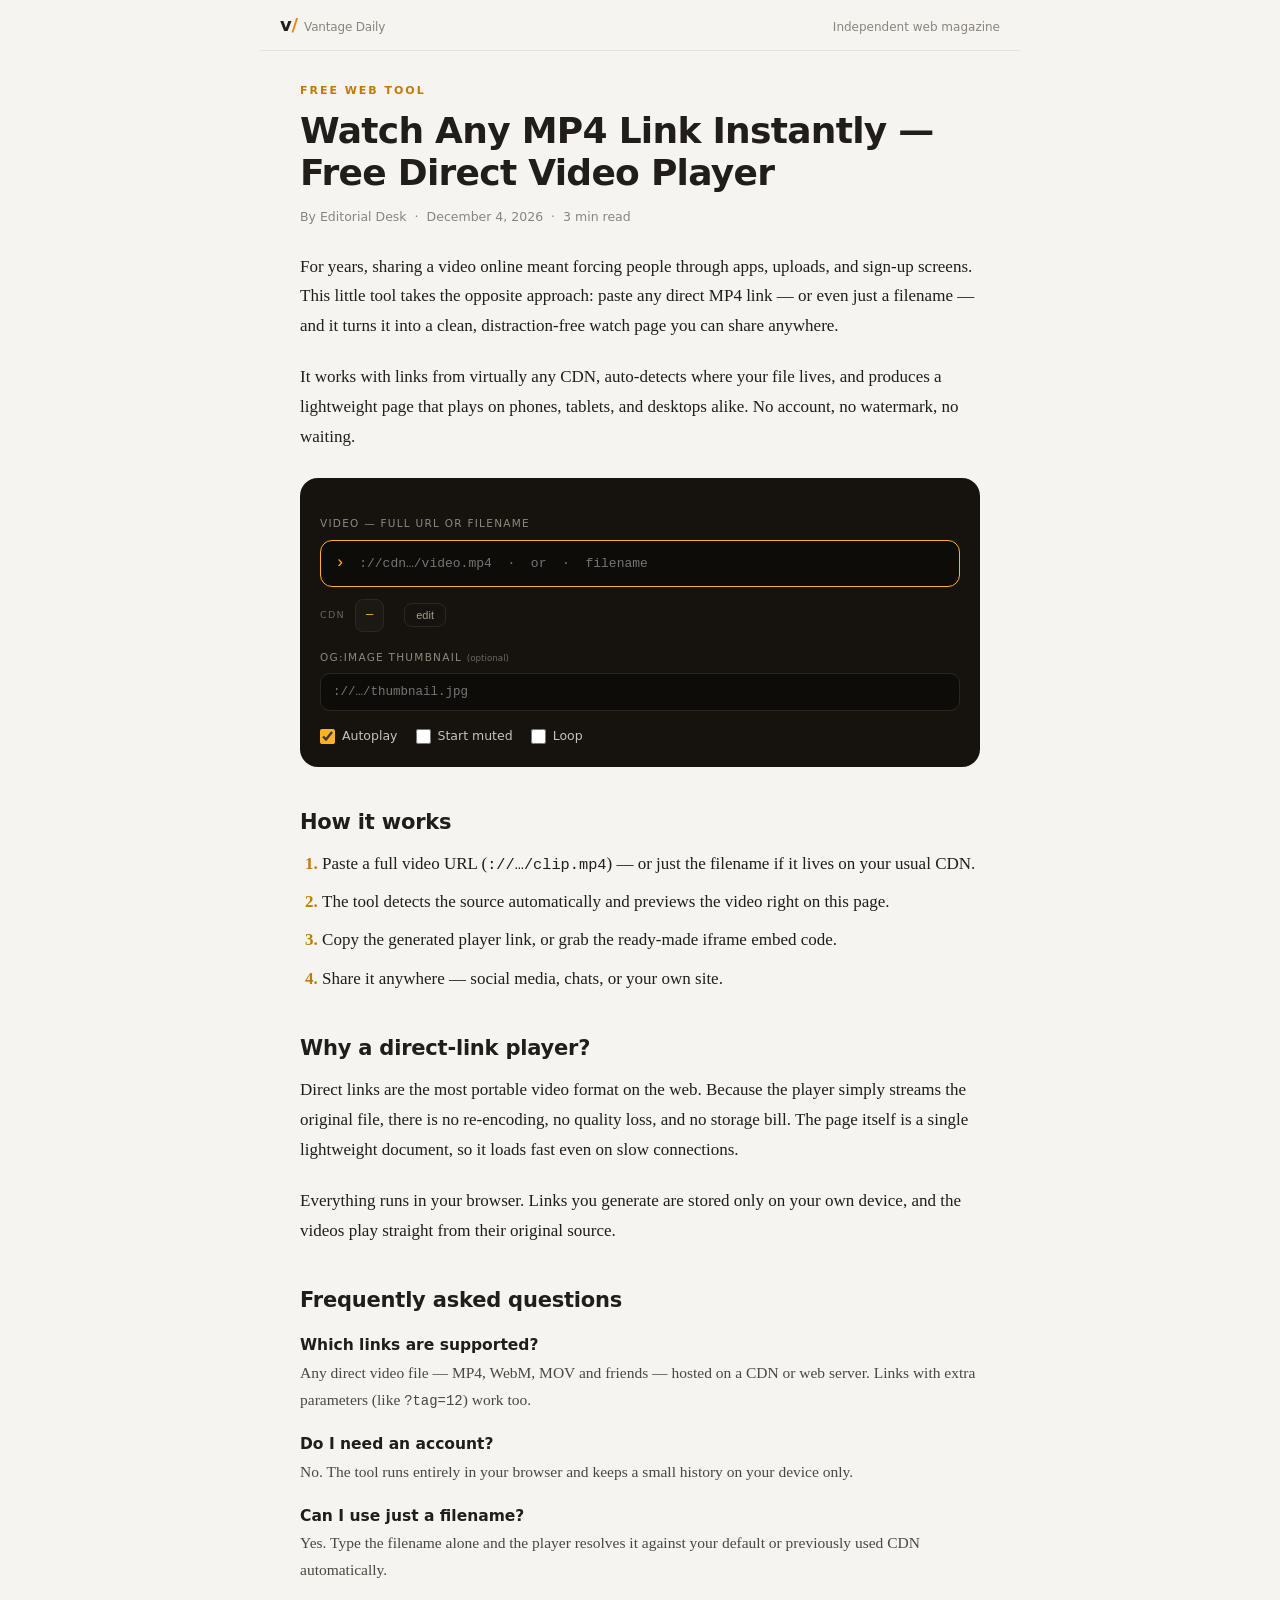
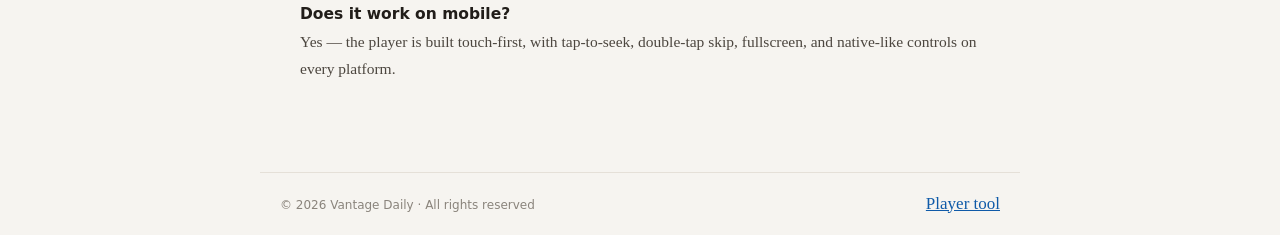
<file: f/index.html>
<!DOCTYPE html>
<html lang="en">
<head>
<meta charset="UTF-8">
<meta name="viewport" content="width=device-width, initial-scale=1, viewport-fit=cover">
<meta name="robots" content="index, follow, max-image-preview:large">
<meta name="theme-color" content="#f6f4f0">
<title>Free Direct MP4 Player Online</title>
<meta name="description" content="Turn any direct MP4 link into a clean, mobile-friendly watch page.">
<style>
  *{margin:0;padding:0;box-sizing:border-box}
  [hidden]{display:none!important}
  html{color-scheme:light}
  body{background:#f6f4f0;color:#211d19;font:17px/1.75 Georgia,'Times New Roman',serif;-webkit-tap-highlight-color:transparent}

  /* mode player: layar penuh, gelap, tanpa kerangka situs */
  body.mode-play{background:#000;overflow:hidden}
  body.mode-play .site,body.mode-play footer.site{display:none}

  /* ===== kerangka situs (mode generator) ===== */
  .site{max-width:760px;margin:0 auto;padding:16px 20px;display:flex;align-items:baseline;justify-content:space-between;border-bottom:1px solid #e5e0d8}
  .site b{font:700 18px/1 system-ui,-apple-system,'Segoe UI',Roboto,sans-serif;letter-spacing:-.01em}
  .site b em{color:#e8890c;font-style:normal}
  .site span{font:12px system-ui,sans-serif;color:#8a847c}
  main{max-width:720px;margin:0 auto;padding:34px 20px 50px}
  .kicker{font:600 11px/1 system-ui,sans-serif;letter-spacing:.18em;color:#c47a00;text-transform:uppercase}
  h1{font:700 clamp(26px,5vw,36px)/1.18 system-ui,-apple-system,'Segoe UI',Roboto,sans-serif;letter-spacing:-.02em;margin:12px 0 14px}
  .byline{display:flex;gap:8px;flex-wrap:wrap;font:12.5px system-ui,sans-serif;color:#8a847c;margin-bottom:28px}
  .post p{margin:0 0 1.25em}
  .post h2{font:700 21px/1.3 system-ui,sans-serif;letter-spacing:-.01em;margin:2em 0 .6em}
  .post h3{font:600 15.5px system-ui,sans-serif;margin:1.4em 0 .3em}
  a.inline{color:#0f5aa8}
  ol.steps{padding-left:1.3em;margin-bottom:1.4em}
  ol.steps li{margin:.5em 0}
  ol.steps li::marker{color:#c47a00;font-weight:700}
  .faq p{color:#4c463f;font-size:15.5px}
  footer.site{border-top:1px solid #e5e0d8;border-bottom:0;margin-top:20px}

  /* ===== tombol CTA ===== */
  .cta-btn{display:inline-block;font:700 16px/1 system-ui,sans-serif;color:#241400;
    background:linear-gradient(180deg,#ffc043,#ff9d0a);padding:16px 34px;border-radius:999px;
    text-decoration:none;box-shadow:0 10px 24px rgba(255,157,10,.35);animation:pulse 2.4s ease-in-out infinite}
  .cta-btn:active{transform:translateY(1px)}
  @keyframes pulse{0%,100%{transform:scale(1)}50%{transform:scale(1.04)}}

  /* ===== kartu tool (gelap, dalam halaman terang) ===== */
  .tool{background:#16130f;color:#eee;border-radius:18px;padding:20px;margin:2em 0;font-family:system-ui,sans-serif;font-size:13.5px}
  .lb{display:block;font-size:10.5px;letter-spacing:.12em;color:#8f887c;text-transform:uppercase;margin:16px 0 7px}
  .lb small{text-transform:none;letter-spacing:0;color:#6d675d}
  .term{display:flex;align-items:center;gap:8px;background:#0e0c09;border:1px solid #2c2820;border-radius:12px;padding:4px 4px 4px 14px;transition:border-color .15s}
  .term:focus-within{border-color:#ffb224}
  .term .ps{color:#ffb224;font-family:ui-monospace,Menlo,monospace;font-size:17px;flex:none}
  .term input{flex:1;min-width:0;background:none;border:0;outline:0;color:#fff;font-family:ui-monospace,Menlo,Consolas,monospace;font-size:13px;padding:11px 6px}
  .inp{width:100%;background:#0e0c09;border:1px solid #2c2820;border-radius:10px;color:#fff;outline:0;font-family:ui-monospace,Menlo,monospace;font-size:12.5px;padding:11px 12px;transition:border-color .15s}
  .inp:focus{border-color:#ffb224}
  .cdnrow{display:flex;align-items:center;gap:10px;flex-wrap:wrap;font-size:12px}
  .cdnrow .k{font-size:9.5px;letter-spacing:.14em;color:#6d675d;text-transform:uppercase}
  .cdnrow code{font-family:ui-monospace,Menlo,monospace;color:#ffb224;background:#1c1813;border:1px solid #2c2820;border-radius:8px;padding:5px 10px;max-width:52vw;overflow:hidden;text-overflow:ellipsis;white-space:nowrap}
  .cdnrow .st{color:#8f887c}
  .mini{background:none;border:1px solid #2c2820;color:#a49c8e;border-radius:8px;font-size:11px;padding:5px 11px;cursor:pointer}
  .mini:hover{border-color:#ffb224;color:#ffb224}
  .opts{display:flex;flex-wrap:wrap;gap:8px 18px;font-size:12.5px;color:#c9c2b6}
  .opts label{display:flex;align-items:center;gap:7px;cursor:pointer}
  .opts input{accent-color:#ffb224;width:15px;height:15px}
  #pvWrap{margin-top:16px;border:1px solid #2c2820;border-radius:12px;overflow:hidden;background:#000}
  #pv{display:block;width:100%;max-height:280px;object-fit:contain;background:#000}
  #pvInfo{font-family:ui-monospace,Menlo,monospace;font-size:11px;color:#8f887c;padding:8px 12px;border-top:1px solid #241f18}
  .pverr{margin-top:12px;color:#ff8f80;font-size:12.5px;background:#23120e;border:1px solid #40201a;border-radius:10px;padding:10px 14px;line-height:1.55}
  .out{display:flex;gap:8px;flex-wrap:wrap}
  .out input{flex:1;min-width:180px;background:#0e0c09;border:1px solid #2c2820;border-radius:10px;color:#ffb224;font-family:ui-monospace,Menlo,monospace;font-size:12px;padding:11px 12px}
  .btn{flex:none;font:600 11.5px/1 ui-monospace,Menlo,monospace;letter-spacing:.05em;padding:12px 16px;border-radius:10px;border:1px solid transparent;cursor:pointer}
  .btn-a{background:#ffb224;color:#1a1200}
  .btn-a:hover{background:#ffc14d}
  .btn-g{background:none;color:#ddd;border-color:#3a352b}
  .btn-g:hover{border-color:#fff;color:#fff}
  #hist{list-style:none;margin-top:2px}
  #hist li{display:flex;align-items:center;gap:10px;padding:9px 0;border-top:1px solid #241f18;font-size:12.5px}
  #hist .hn{flex:1;min-width:0;overflow:hidden;text-overflow:ellipsis;white-space:nowrap;color:#c9c2b6;cursor:pointer}
  #hist .hn:hover{color:#ffb224}
  #hist button{background:none;border:0;color:#8f887c;cursor:pointer;font-size:12px;padding:4px 6px;border-radius:6px}
  #hist button:hover{background:#241f18;color:#fff}

  #toast{position:fixed;left:50%;bottom:26px;transform:translate(-50%,16px);background:#1e1e1e;border:1px solid #3a3a3a;color:#fff;font:13px system-ui,sans-serif;padding:10px 18px;border-radius:99px;opacity:0;pointer-events:none;transition:opacity .2s,transform .2s;z-index:99}
  #toast.on{opacity:1;transform:translate(-50%,0)}

  /* ===== player (fullscreen) ===== */
  #stage{position:fixed;inset:0;background:#000;overflow:hidden;
    user-select:none;-webkit-user-select:none;-webkit-touch-callout:none}
  #stage.idle{cursor:none}
  #stage video{position:absolute;inset:0;width:100%;height:100%;object-fit:contain;background:#000;display:block}
  #tap{position:absolute;inset:0;z-index:1;touch-action:manipulation}
  #spinner{position:absolute;top:50%;left:50%;width:46px;height:46px;margin:-23px 0 0 -23px;border-radius:50%;border:3px solid rgba(255,255,255,.15);border-top-color:#ffb224;animation:sp .8s linear infinite;z-index:2;opacity:0;pointer-events:none;transition:opacity .2s}
  #spinner.on{opacity:1}
  @keyframes sp{to{transform:rotate(360deg)}}
  #big{position:absolute;inset:0;z-index:2;display:grid;place-items:center}
  #big button{width:76px;height:76px;border-radius:50%;border:1px solid rgba(255,255,255,.35);background:rgba(0,0,0,.5);color:#fff;display:grid;place-items:center;cursor:pointer}
  #unmute{position:absolute;top:max(12px,env(safe-area-inset-top));left:max(12px,env(safe-area-inset-left));z-index:4;display:inline-flex;align-items:center;gap:8px;background:rgba(0,0,0,.65);border:1px solid rgba(255,255,255,.25);border-radius:99px;color:#fff;font:12.5px system-ui,sans-serif;padding:9px 14px;cursor:pointer;transition:opacity .25s}
  .ripple{position:absolute;z-index:2;transform:translate(-50%,-50%);display:grid;place-items:center;pointer-events:none;animation:rf .6s ease-out forwards}
  .ripple i{position:absolute;width:70px;height:70px;border-radius:50%;border:2px solid rgba(255,255,255,.7);animation:rg .55s ease-out forwards}
  .ripple b{font:12px ui-monospace,Menlo,monospace;background:rgba(0,0,0,.6);padding:4px 10px;border-radius:99px;color:#fff}
  @keyframes rg{0%{transform:scale(.35);opacity:1}100%{transform:scale(1.6);opacity:0}}
  @keyframes rf{0%{opacity:1}70%{opacity:1}100%{opacity:0}}

  #controls{position:absolute;left:0;right:0;bottom:0;z-index:3;padding:24px 10px max(8px,env(safe-area-inset-bottom));
    background:linear-gradient(to top,rgba(0,0,0,.82),rgba(0,0,0,.4) 60%,transparent);transition:opacity .25s}
  #stage.idle #controls,#stage.idle #unmute{opacity:0;pointer-events:none}
  #prog{position:relative;height:26px;display:flex;align-items:center;cursor:pointer;touch-action:none}
  .tr{position:relative;width:100%;height:4px;border-radius:99px;background:rgba(255,255,255,.18);transition:height .15s}
  #prog:hover .tr,#prog.scr .tr{height:6px}
  #buf,#fill{position:absolute;inset:0;border-radius:inherit;transform-origin:left;transform:scaleX(0)}
  #buf{background:rgba(255,255,255,.25)}
  #fill{background:#ffb224}
  #dot{position:absolute;top:50%;left:0;width:13px;height:13px;border-radius:50%;background:#ffb224;transform:translate(-50%,-50%) scale(0);transition:transform .15s}
  #prog:hover #dot,#prog.scr #dot{transform:translate(-50%,-50%) scale(1)}
  #bubble{position:absolute;bottom:28px;left:0;transform:translateX(-50%);background:#111;border:1px solid #333;border-radius:6px;font:11px ui-monospace,Menlo,monospace;padding:4px 8px;white-space:nowrap;color:#fff;opacity:0;transition:opacity .12s;pointer-events:none}
  #prog:hover #bubble,#prog.scr #bubble{opacity:1}
  .bar{display:flex;align-items:center;gap:2px}
  .b{width:38px;height:38px;flex:none;display:inline-flex;align-items:center;justify-content:center;border:0;border-radius:8px;background:none;color:rgba(255,255,255,.88);cursor:pointer;text-decoration:none}
  .b:hover{background:rgba(255,255,255,.12);color:#fff}
  .b.txt{font:12.5px ui-monospace,Menlo,monospace;width:auto;min-width:42px;padding:0 8px}
  .time{font:12.5px ui-monospace,Menlo,monospace;padding:0 10px;font-variant-numeric:tabular-nums;white-space:nowrap;color:#fff}
  .time .d{color:rgba(255,255,255,.45)}
  .sp{flex:1}
  .vol{display:flex;align-items:center}
  #vol{-webkit-appearance:none;appearance:none;width:0;opacity:0;height:3px;border-radius:99px;background:rgba(255,255,255,.25);cursor:pointer;transition:width .2s,opacity .2s,margin .2s}
  .vol:hover #vol,#vol:focus-visible{width:70px;opacity:1;margin:0 8px 0 2px}
  #vol::-webkit-slider-thumb{-webkit-appearance:none;width:11px;height:11px;border-radius:50%;background:#fff;border:0}
  #vol::-moz-range-thumb{width:11px;height:11px;border-radius:50%;background:#fff;border:0}
  @media (hover:none){#vol{display:none}}
  #menu{position:absolute;bottom:calc(100% + 10px);right:10px;background:#111;border:1px solid #333;border-radius:10px;padding:5px;min-width:80px;display:flex;flex-direction:column;box-shadow:0 12px 30px rgba(0,0,0,.5)}
  #menu button{font:12px ui-monospace,Menlo,monospace;text-align:right;padding:7px 12px;background:none;border:0;border-radius:6px;color:rgba(255,255,255,.7);cursor:pointer}
  #menu button:hover{background:rgba(255,255,255,.08);color:#fff}
  #menu button.on{color:#ffb224}

  /* ===== unit CTA di dalam player ===== */
  #ctaBanner{position:absolute;left:10px;bottom:64px;z-index:5;display:flex;align-items:center;gap:10px;
    background:rgba(12,10,8,.88);border:1px solid #3a352b;border-radius:12px;padding:8px 10px 8px 14px;
    -webkit-backdrop-filter:blur(6px);backdrop-filter:blur(6px)}
  #ctaBanner a{display:flex;align-items:center;gap:10px;color:#fff;text-decoration:none;font:13px system-ui,sans-serif;cursor:pointer}
  #ctaBanner b{font:600 9px/1 system-ui,sans-serif;letter-spacing:.16em;color:#ffb224;border:1px solid #4a4335;border-radius:4px;padding:3px 6px}
  #ctaBanner i{color:#ffb224;font-style:normal;font-size:15px}
  #ctaBannerX{background:none;border:0;color:#8f887c;cursor:pointer;font-size:12px;padding:4px 6px}

  #cta,#endcard{position:absolute;inset:0;z-index:6;display:grid;place-items:center;background:rgba(0,0,0,.88);-webkit-backdrop-filter:blur(4px);backdrop-filter:blur(4px)}
  .cta-card,.ec-card{background:#16130f;border:1px solid #3a352b;border-radius:16px;padding:26px 30px;text-align:center;max-width:88%;box-shadow:0 20px 60px rgba(0,0,0,.55)}
  .cta-k,.ec-k{font:600 10px/1 system-ui,sans-serif;letter-spacing:.22em;color:#ffb224;margin:0 0 10px}
  .cta-card h3,.ec-card h3{font:700 20px/1.25 system-ui,sans-serif;color:#fff;margin:0 0 6px}
  .cta-card .sub,.ec-s{font:13px/1.5 system-ui,sans-serif;color:#a49c8e;margin:0 0 18px}
  #ctaSkip,#ecReplay{display:block;margin:12px auto 0;background:none;border:0;color:#8f887c;font:12px system-ui,sans-serif;cursor:pointer;text-decoration:underline}

  #err{position:absolute;inset:0;z-index:7;display:grid;place-items:center;background:rgba(0,0,0,.94);padding:20px;text-align:center}
  #err h2{font:600 17px system-ui,sans-serif;color:#fff;margin-bottom:8px}
  #errTxt{font:13.5px/1.55 system-ui,sans-serif;color:#999;max-width:400px;margin:0 auto 6px}
  #errUrl{display:block;font:11px ui-monospace,Menlo,monospace;color:#666;max-width:min(460px,88%);margin:0 auto 16px;overflow:hidden;text-overflow:ellipsis;white-space:nowrap}
  .errb{display:flex;gap:10px;justify-content:center;flex-wrap:wrap}
</style>
</head>
<body>

<header class="site"><b>v<em>/</em> <span id="brand"></span></b><span>Independent web magazine</span></header>

<!-- ================= MODE PLAYER FULLSCREEN (?id=…) ================= -->
<div id="modePlayer" hidden>
  <div id="stage">
    <video id="vid" playsinline webkit-playsinline preload="metadata"></video>
    <div id="tap"></div>
    <div id="spinner"></div>
    <div id="big" hidden><button id="bigBtn" aria-label="Play"></button></div>
    <button id="unmute" hidden></button>

    <div id="controls">
      <div id="prog">
        <div class="tr"><div id="buf"></div><div id="fill"></div><div id="dot"></div></div>
        <div id="bubble">00:00</div>
      </div>
      <div class="bar">
        <button class="b" id="bPlay" title="Play/Pause (K)"></button>
        <div class="time"><span id="tCur">00:00</span> <span class="d">/ <span id="tDur">--:--</span></span></div>
        <div class="sp"></div>
        <div class="vol">
          <button class="b" id="bMute" title="Mute (M)"></button>
          <input id="vol" type="range" min="0" max="1" step="0.01" value="1" aria-label="Volume">
        </div>
        <button class="b txt" id="bSpeed" title="Playback speed">1×</button>
        <button class="b" id="bPip" title="Picture-in-Picture (P)" hidden></button>
        <a class="b" id="bDl" target="_blank" rel="noopener" title="Open / download video"></a>
        <button class="b" id="bFs" title="Fullscreen (F)"></button>
      </div>
      <div id="menu" hidden></div>
    </div>

    <!-- A — banner sponsor (varian opsional) -->
    <div id="ctaBanner" hidden>
      <a id="ctaBannerLink" target="_blank" rel="sponsored noopener">
        <b>SPONSORED</b><span>Continue To Watch Full</span><i>→</i>
      </a>
      <button id="ctaBannerX" aria-label="Close">✕</button>
    </div>

    <!-- B — tombol besar "Continue To Watch Full" (default) -->
    <div id="cta" role="dialog" aria-label="Continue watching" hidden>
      <div class="cta-card">
        <p class="cta-k">VIDEO PAUSED · SPONSORED</p>
        <h3>Continue To Watch Full</h3>
        <p class="sub">Continue on our partner's site, or resume playback below.</p>
        <a class="cta-btn" id="ctaBtn" target="_blank" rel="sponsored noopener">Continue To Watch Full</a>
        <button id="ctaSkip" type="button">Resume video</button>
      </div>
    </div>

    <!-- C — end-card saat video selesai -->
    <div id="endcard" hidden>
      <div class="ec-card">
        <p class="ec-k">UP NEXT · SPONSORED</p>
        <h3>Enjoyed the video?</h3>
        <p class="ec-s">Here's a pick from our partner — opens in a new tab.</p>
        <a class="cta-btn" id="ecBtn" target="_blank" rel="sponsored noopener">Watch Next</a>
        <button id="ecReplay" type="button">↺ Replay</button>
      </div>
    </div>

    <div id="err" hidden>
      <div>
        <h2>Video failed to load</h2>
        <p id="errTxt"></p>
        <code id="errUrl"></code>
        <div class="errb">
          <button class="btn btn-a" id="bRetry">TRY AGAIN</button>
          <a class="btn btn-g" id="bOpen2" target="_blank" rel="noopener">OPEN URL</a>
        </div>
      </div>
    </div>
  </div>
</div>

<!-- ================= MODE TOOL / GENERATOR (root) ================= -->
<div id="modeTool" hidden>
  <main>
    <article class="post">
      <p class="kicker">Free web tool</p>
      <h1>Watch Any MP4 Link Instantly — Free Direct Video Player</h1>
      <div class="byline">
        <span>By Editorial Desk</span><span>·</span>
        <time id="tDate"></time><span>·</span>
        <span>3 min read</span>
      </div>

      <p>For years, sharing a video online meant forcing people through apps, uploads, and sign-up screens. This little tool takes the opposite approach: paste any direct MP4 link — or even just a filename — and it turns it into a clean, distraction-free watch page you can share anywhere.</p>
      <p>It works with links from virtually any CDN, auto-detects where your file lives, and produces a lightweight page that plays on phones, tablets, and desktops alike. No account, no watermark, no waiting.</p>

      <div class="tool">
        <label class="lb">Video — full URL or filename</label>
        <div class="term">
          <span class="ps">›</span>
          <input id="srcIn" placeholder="://cdn…/video.mp4  ·  or  ·  filename" spellcheck="false" autocomplete="off" autocapitalize="off">
        </div>

        <div class="cdnrow" style="margin-top:12px">
          <span class="k">CDN</span>
          <code id="cdnChip">—</code>
          <span class="st" id="cdnState"></span>
          <button class="mini" id="cdnEdit">edit</button>
        </div>

        <div id="adv" hidden>
          <label class="lb">Manual CDN <small>(optional — used if filename detection misses)</small></label>
          <input id="cdnIn" class="inp" placeholder="://cdn2.videy.co/" spellcheck="false">
          <label class="lb">Player base <small>(empty = auto)</small></label>
          <input id="baseIn" class="inp" placeholder="auto from this file's location" spellcheck="false">
        </div>

        <label class="lb">og:image thumbnail <small>(optional)</small></label>
        <input id="thumbIn" class="inp" placeholder="://…/thumbnail.jpg" spellcheck="false">

        <div class="opts" style="margin-top:14px">
          <label><input type="checkbox" id="opA" checked> Autoplay</label>
          <label><input type="checkbox" id="opM"> Start muted</label>
          <label><input type="checkbox" id="opL"> Loop</label>
        </div>

        <div id="pvWrap" hidden>
          <video id="pv" muted playsinline preload="metadata"></video>
          <div id="pvInfo"></div>
        </div>
        <p id="pvErr" class="pverr" hidden></p>

        <div id="outWrap" hidden>
          <label class="lb">Player link — copy &amp; share</label>
          <div class="out">
            <input id="outUrl" readonly>
            <button class="btn btn-a" id="bCopy">COPY</button>
            <button class="btn btn-g" id="bShare">SHARE</button>
            <button class="btn btn-g" id="bOpen">OPEN</button>
          </div>
          <label class="lb">Embed code (iframe)</label>
          <div class="out">
            <input id="outEmb" readonly>
            <button class="btn btn-g" id="bCopyEmb">COPY</button>
          </div>
        </div>

        <div id="histWrap" hidden>
          <label class="lb">Recent links (stored in this browser)</label>
          <ul id="hist"></ul>
        </div>
      </div>

      <h2>How it works</h2>
      <ol class="steps">
        <li>Paste a full video URL (<code style="font-size:.9em">://…/clip.mp4</code>) — or just the filename if it lives on your usual CDN.</li>
        <li>The tool detects the source automatically and previews the video right on this page.</li>
        <li>Copy the generated player link, or grab the ready-made iframe embed code.</li>
        <li>Share it anywhere — social media, chats, or your own site.</li>
      </ol>

      <h2>Why a direct-link player?</h2>
      <p>Direct links are the most portable video format on the web. Because the player simply streams the original file, there is no re-encoding, no quality loss, and no storage bill. The page itself is a single lightweight document, so it loads fast even on slow connections.</p>
      <p>Everything runs in your browser. Links you generate are stored only on your own device, and the videos play straight from their original source.</p>

      <h2>Frequently asked questions</h2>
      <div class="faq">
        <h3>Which links are supported?</h3>
        <p>Any direct video file — MP4, WebM, MOV and friends — hosted on a CDN or web server. Links with extra parameters (like <code style="font-size:.9em">?tag=12</code>) work too.</p>
        <h3>Do I need an account?</h3>
        <p>No. The tool runs entirely in your browser and keeps a small history on your device only.</p>
        <h3>Can I use just a filename?</h3>
        <p>Yes. Type the filename alone and the player resolves it against your default or previously used CDN automatically.</p>
        <h3>Does it work on mobile?</h3>
        <p>Yes — the player is built touch-first, with tap-to-seek, double-tap skip, fullscreen, and native-like controls on every platform.</p>
      </div>
    </article>
  </main>
</div>

<footer class="site">
  <span>© <span id="yr"></span> <span id="brand2"></span> · All rights reserved</span>
  <a class="inline" href="./">Player tool</a>
</footer>

<div id="toast"></div>

<script>
(() => {
'use strict';

/* ================================================================
   KONFIGURASI — sudah terisi
   ================================================================ */
const SITE_NAME     = 'Vantage Daily';
const SMARTLINK_URL = 'https://uplcm.com/4/10410353';   // target tombol Continue To Watch Full

/* Zona Monetag — format {src, zone} sesuai snippet dashboard */
const MONETAG_ZONES = [
  { src: 'https://al5sm.com/tag.min.js', zone: '10918787' },   // Popunder
  // { src: 'https://…/tag.min.js', zone: 'ID_ZONE_LAIN' },     // tambahkan zona lain di sini
];

const CTA_VARIANT  = 'B';  // 'B' = tombol besar (default) | 'A' = banner kecil | 'AB' = split test
const CTA_DELAY    = 8;    // detik — tombol muncul setelah video berputar sekian detik (5–10)
const PAUSE_AT_CTA = true; // video otomatis BERHENTI saat tombol muncul
const END_CARD     = true; // kartu rekomendasi saat video selesai
const DEFAULT_CDN  = 'https://cdn2.videy.co/';

/* ================= util umum ================= */
const $ = id => document.getElementById(id);
const I = {
  play:'<path d="M8 5v14l11-7z" fill="currentColor" stroke="none"/>',
  pause:'<path d="M7 5h3.6v14H7zM13.4 5H17v14h-3.6z" fill="currentColor" stroke="none"/>',
  replay:'<path d="M3 12a9 9 0 1 0 3-6.7"/><path d="M3 4v5h5"/>',
  volH:'<path d="M11 5 6.5 8.5H3v7h3.5L11 19z" fill="currentColor" stroke="none"/><path d="M15.5 8.5a5 5 0 0 1 0 7"/><path d="M18.5 5.5a9.5 9.5 0 0 1 0 13"/>',
  volL:'<path d="M11 5 6.5 8.5H3v7h3.5L11 19z" fill="currentColor" stroke="none"/><path d="M15.5 8.5a5 5 0 0 1 0 7"/>',
  mute:'<path d="M11 5 6.5 8.5H3v7h3.5L11 19z" fill="currentColor" stroke="none"/><path d="m16 9.5 5 5"/><path d="m21 9.5-5 5"/>',
  fsOn:'<path d="M8 3.5H5.5a2 2 0 0 0-2 2V8M16 3.5h2.5a2 2 0 0 1 2 2V8M8 20.5H5.5a2 2 0 0 1-2-2V16M16 20.5h2.5a2 2 0 0 0 2-2V16"/>',
  fsOff:'<path d="M8 3.5V6a2 2 0 0 1-2 2H3.5M16 3.5V6a2 2 0 0 0 2 2h2.5M8 20.5V18a2 2 0 0 0-2-2H3.5M16 20.5V18a2 2 0 0 1 2-2h2.5"/>',
  pip:'<rect x="3" y="4.5" width="18" height="15" rx="2"/><rect x="12" y="11" width="6.5" height="5.5" rx="1" fill="currentColor" stroke="none"/>',
  dl:'<path d="M12 3.5V15"/><path d="m7 10.5 5 5 5-5"/><path d="M4.5 20.5h15"/>'
};
const svg = (n,s=20)=>`<svg viewBox="0 0 24 24" width="${s}" height="${s}" fill="none" stroke="currentColor" stroke-width="1.8" stroke-linecap="round" stroke-linejoin="round" aria-hidden="true">${I[n]}</svg>`;

const VIDEO_EXT = /\.(mp4|m4v|webm|ogv|mov|mkv)([?#]|$)/i;
const fmt = t => {
  if (!isFinite(t)) return '--:--';
  t = Math.max(0, Math.round(t));
  const h=t/3600|0, m=(t%3600)/60|0, s=t%60, p=n=>String(n).padStart(2,'0');
  return (h?h+':'+p(m):p(m))+':'+p(s);
};
const fname = u => { try { return decodeURIComponent(new URL(u, location.href).pathname.split('/').pop()||''); } catch(_){ return u; } };
const originOf = u => { try { return new URL(u).origin + '/'; } catch(_){ return ''; } };
const joinBase = (b,n) => (b||DEFAULT_CDN).replace(/\/?$/,'/') + String(n).replace(/^\/+/,'');

function toast(msg) {
  const t = $('toast'); t.textContent = msg; t.classList.add('on');
  clearTimeout(toast._t); toast._t = setTimeout(()=>t.classList.remove('on'), 1400);
}
function copyText(text) {
  const done = () => toast('Copied ✓');
  const fb = () => {
    const ta = document.createElement('textarea');
    ta.value = text; ta.style.cssText = 'position:fixed;opacity:0';
    document.body.appendChild(ta); ta.select();
    try { document.execCommand('copy'); done(); } catch(_){}
    ta.remove();
  };
  if (navigator.clipboard && window.isSecureContext)
    navigator.clipboard.writeText(text).then(done).catch(fb);
  else fb();
}

/* Monetag: zona dimuat pada interaksi pertama pengunjung —
   impresi sah dari klik nyata, LCP halaman tetap cepat */
let adsLoaded = false;
function loadAds() {
  if (adsLoaded || !MONETAG_ZONES.length) return;
  adsLoaded = true;
  MONETAG_ZONES.forEach(z => {
    const s = document.createElement('script');
    s.async = true;
    s.setAttribute('data-cfasync','false');
    if (z.zone) s.dataset.zone = z.zone;   // = s.dataset.zone='10918787'
    s.src = z.src;                          // = s.src='https://al5sm.com/tag.min.js'
    (document.head || document.documentElement).appendChild(s);
  });
}

/* ================= baca ?id= ================= */
function getId() {
  const s = location.search;
  if (!s || s === '?') return null;
  let via = null;
  try { via = new URLSearchParams(s).get('id'); } catch(_){}
  const m = s.match(/[?&]id=([\s\S]*)$/);
  let raw = null;
  if (m) { try { raw = decodeURIComponent(m[1]); } catch(_){ raw = m[1]; } }
  if (raw && /^https?:\/\//i.test(raw)) {
    const KNOWN = /^(autoplay|muted|loop|t|cdn|thumb)=/i;
    const segs = raw.split('&');
    let id = segs[0];
    for (let i = 1; i < segs.length; i++) { if (KNOWN.test(segs[i])) break; id += '&' + segs[i]; }
    return id;
  }
  return via || raw;
}
function resolveSrc(v, cdnBase) {
  v = (v||'').trim();
  if (!v) return null;
  if (/^https?:\/\//i.test(v)) return v;
  if (/^\/\//.test(v)) return 'https:' + v;
  let f = v.replace(/^\.?\/+/, '');
  if (!VIDEO_EXT.test(f) && !f.includes('?')) f += '.mp4';
  return joinBase(cdnBase || DEFAULT_CDN, f);
}

/* ================= SEO helpers ================= */
function setMeta(key, val) {
  const isTw = key.startsWith('twitter');
  let m = document.querySelector(`meta[${isTw?'name':'property'}="${key}"]`);
  if (!m) { m = document.createElement('meta'); m.setAttribute(isTw?'name':'property', key); document.head.appendChild(m); }
  m.setAttribute('content', val);
}
function setCanonical(u) {
  let l = document.querySelector('link[rel="canonical"]');
  if (!l) { l = document.createElement('link'); l.rel = 'canonical'; document.head.appendChild(l); }
  l.href = u;
}
function setLD(obj) {
  const s = document.createElement('script');
  s.type = 'application/ld+json';
  s.textContent = JSON.stringify(obj);
  document.head.appendChild(s);
}

/* ================= JUDUL PREVIEW (deterministik per ?id=) ================= */
function cyrb128(str){let h1=1779033703,h2=3144134277,h3=1013904242,h4=2773480762;for(let i=0,k;i<str.length;i++){k=str.charCodeAt(i);h1=h2^Math.imul(h1^k,597399067);h2=h3^Math.imul(h2^k,2869860233);h3=h4^Math.imul(h3^k,951274213);h4=h1^Math.imul(h4^k,2716044179);}h1=Math.imul(h3^(h1>>>18),597399067);h2=Math.imul(h4^(h2>>>22),2869860233);h3=Math.imul(h1^(h3>>>17),951274213);h4=Math.imul(h2^(h4>>>19),2716044179);return[(h1^h2^h3^h4)>>>0,(h2^h1)>>>0,(h3^h1)>>>0,(h4^h1)>>>0];}
function mulberry32(a){return function(){a|=0;a=a+0x6D2B79F5|0;let t=Math.imul(a^a>>>15,1|a);t=t+Math.imul(t^t>>>7,61|t)^t;return((t^t>>>14)>>>0)/4294967296;}}

const TOPICS=['Morning Routines','Home Workouts','Budget Travel','Pour-Over Coffee','Minimalist Living','Productivity Systems','Streaming Tech','Smartphone Photography','Weekly Meal Prep','Day Hiking','Digital Decluttering','Running for Beginners','Urban Gardening','Sleep Hygiene','Personal Finance Basics','Language Learning','Desk Setups','Video Streaming','Content Creation','Remote Work'];
const ADJ=['Simple','Practical','Honest','No-Nonsense','Refreshingly Realistic','Beginner-Friendly','Underrated','Surprisingly Effective'];
const TITLE_TPL=[
'{Topic}: {adj} Ideas That Actually Work',
'{n} {topic} Habits Worth Copying This Year',
'What Nobody Tells You About {topic}',
'The {adj} Guide to {topic}, Explained',
'Why Everyone Is Talking About {topic} Right Now',
'{topic} 101: {adj} Steps to Get Started',
'{n} {topic} Mistakes Almost Everyone Makes'];
const DEKS=[
'A practical, no-nonsense look at {topic} — what works, what doesn\u2019t, and how to start today.',
'{Topic} made simple: the fundamentals, the common mistakes, and a plan you can actually stick to.',
'Everything you need to know about {topic}, minus the hype and the 20-step systems.',
'From basics to breakthroughs: a clear-eyed guide to {topic} for busy people.'];

function buildArticle(seed) {
  const rng = mulberry32(cyrb128(seed)[0]);
  const pk = a => a[(rng()*a.length)|0];
  const topic = pk(TOPICS), tl = topic.toLowerCase();
  const n = 3 + ((rng()*3)|0), adj = pk(ADJ).toLowerCase();
  const F = s => s.replace(/{Topic}/g,topic).replace(/{topic}/g,tl).replace(/{n}/g,n).replace(/{adj}/g,adj);
  return { title: F(pk(TITLE_TPL)), dek: F(pk(DEKS)) };
}
function fmtDate(d) { return d.toLocaleDateString('en-US',{month:'long',day:'numeric',year:'numeric'}); }

/* ================= MODE PLAYER (fullscreen) ================= */
function initPlayer(id, q) {
  document.body.classList.add('mode-play');
  $('modeTool').hidden = true;
  $('modePlayer').hidden = false;

  /* meta preview share */
  const a = buildArticle(id);
  document.title = a.title + ' · ' + SITE_NAME;
  const thumb = q.get('thumb') || '';
  setMeta('description', a.dek);
  setMeta('og:title', a.title);
  setMeta('og:description', a.dek);
  setMeta('og:type', 'video.other');
  setMeta('og:site_name', SITE_NAME);
  if (thumb) { setMeta('og:image', thumb); setMeta('twitter:card','summary_large_image'); setMeta('twitter:image', thumb); }
  else setMeta('twitter:card','summary');
  setMeta('twitter:title', a.title);
  setMeta('twitter:description', a.dek);
  const canon = location.origin + location.pathname + '?id=' + encodeURIComponent(id);
  setCanonical(canon);
  setMeta('og:url', canon);

  /* --- referensi DOM --- */
  const stage=$('stage'), vid=$('vid'), tap=$('tap'), spin=$('spinner'),
        big=$('big'), bigBtn=$('bigBtn'), unmute=$('unmute'),
        prog=$('prog'), fill=$('fill'), buf=$('buf'), dot=$('dot'), bubble=$('bubble'),
        bPlay=$('bPlay'), tCur=$('tCur'), tDur=$('tDur'), bMute=$('bMute'), vol=$('vol'),
        bSpeed=$('bSpeed'), menu=$('menu'), bPip=$('bPip'), bDl=$('bDl'), bFs=$('bFs'),
        errBox=$('err'), errTxt=$('errTxt'), errUrl=$('errUrl'), bRetry=$('bRetry'), bOpen=$('bOpen2');

  bPlay.innerHTML=svg('play'); bigBtn.innerHTML=svg('play',30);
  bMute.innerHTML=svg('volH'); bFs.innerHTML=svg('fsOn');
  bPip.innerHTML=svg('pip',18); bDl.innerHTML=svg('dl',18);
  unmute.innerHTML=svg('mute',15)+'<span>Tap for sound</span>';

  /* ---- CTA & end-card → smartlink ---- */
  const ctaBox=$('cta'), ctaBtn=$('ctaBtn'), ctaSkip=$('ctaSkip'),
        ctaBanner=$('ctaBanner'), ctaBannerLink=$('ctaBannerLink'), ctaBannerX=$('ctaBannerX'),
        endcard=$('endcard'), ecBtn=$('ecBtn'), ecReplay=$('ecReplay');

  ctaBtn.href = SMARTLINK_URL;
  ctaBannerLink.href = SMARTLINK_URL;
  ecBtn.href = SMARTLINK_URL;

  let variant = CTA_VARIANT;
  if (variant === 'AB') {
    try { variant = sessionStorage.getItem('vg_cta_var'); } catch(_){}
    if (variant !== 'A' && variant !== 'B') {
      variant = Math.random() < .5 ? 'A' : 'B';
      try { sessionStorage.setItem('vg_cta_var', variant); } catch(_){}
    }
  }

  let ctaOpen=false, pausedByCta=false, endOpen=false;

  function showBreak() {
    if (ctaOpen || endOpen) return;
    ctaOpen = true;
    if (variant === 'A') ctaBanner.hidden = false;
    else ctaBox.hidden = false;
    /* video otomatis berhenti saat tombol muncul */
    if (PAUSE_AT_CTA && !vid.paused && !vid.ended) { vid.pause(); pausedByCta = true; }
    stage.classList.remove('idle');
  }
  function closeBreak(resume = true) {
    ctaBox.hidden = true; ctaBanner.hidden = true; ctaOpen = false;
    if (pausedByCta && resume) vid.play().catch(()=>{});
    pausedByCta = false;
    arm();
  }
  function openEndCard() {
    if (!END_CARD || endOpen) return;
    endOpen = true;
    ctaBox.hidden = true; ctaBanner.hidden = true; ctaOpen = false; pausedByCta = false;
    endcard.hidden = false;
    stage.classList.remove('idle');
  }

  vid.addEventListener('timeupdate', () => {
    if (vid.duration && vid.currentTime >= CTA_DELAY) showBreak();
  });
  vid.addEventListener('ended', openEndCard);
  ctaBtn.addEventListener('click', () => closeBreak());      // smartlink buka tab baru + video lanjut
  ctaBannerLink.addEventListener('click', () => closeBreak());
  ctaSkip.addEventListener('click', () => closeBreak());
  ctaBannerX.addEventListener('click', () => closeBreak());
  ecReplay.addEventListener('click', () => {
    endcard.hidden = true; endOpen = false;
    vid.currentTime = 0; vid.play().catch(()=>{});
  });

  /* semua zona Monetag dimuat pada interaksi pertama pengunjung */
  document.addEventListener('pointerdown', loadAds, { once: true, capture: true });

  /* base CDN: dari &cdn= → memori lokal → default */
  let cdnP = (q.get('cdn')||'').trim();
  if (!/^https?:\/\//i.test(cdnP)) cdnP = '';
  if (!cdnP) { try { cdnP = localStorage.getItem('vg_lastcdn') || ''; } catch(_){} }
  if (cdnP && !/\/$/.test(cdnP)) cdnP += '/';

  const fine = matchMedia('(hover:hover) and (pointer:fine)').matches;
  let src='', scrub=false, hideT=0, lastTap={t:0,x:0,tm:0}, startAt=0;

  const errOn = () => !errBox.hidden;
  function sync() {
    const wait = !!vid.src && vid.readyState < 3 && !vid.ended && !errOn();
    spin.classList.toggle('on', wait);
    big.hidden = !(vid.src && !errOn() && !wait && (vid.paused || vid.ended) && !ctaOpen && !endOpen);
    if (!big.hidden) bigBtn.innerHTML = svg(vid.ended?'replay':'play',30);
    unmute.hidden = !(vid.muted && !vid.paused && !errOn());
  }
  function fail() {
    spin.classList.remove('on'); big.hidden = true;
    const C = {1:'Loading was aborted.',2:'Network error.',3:'Video is corrupted or failed to decode.',4:'File not found (404) or format not supported.'};
    errTxt.textContent = (vid.error && C[vid.error.code]) || 'Source could not be reached.';
    errUrl.textContent = src || '';
    errBox.hidden = false;
  }
  function load(url, o = {}) {
    src = url; errBox.hidden = true;
    bDl.href = url; bOpen.href = url;
    vid.loop = !!o.loop;
    if (o.t > 0) startAt = o.t;
    if (o.muted) vid.muted = true;
    vid.src = url; vid.load(); sync(); wake();
    if (o.autoplay !== false) vid.play().catch(() => { vid.muted = true; vid.play().catch(()=>{}); });
    else big.hidden = false;
  }

  vid.addEventListener('loadedmetadata', () => {
    tDur.textContent = fmt(vid.duration);
    if (startAt && startAt < vid.duration) { vid.currentTime = startAt; startAt = 0; }
    sync();
  });
  ['play','playing','pause','ended','waiting','canplay','seeking','seeked'].forEach(e => vid.addEventListener(e, sync));
  vid.addEventListener('error', fail);
  vid.addEventListener('progress', () => {
    const d = vid.duration;
    if (d && vid.buffered.length) buf.style.transform = `scaleX(${Math.min(1, vid.buffered.end(vid.buffered.length-1)/d)})`;
  });
  vid.addEventListener('volumechange', () => { volUI(); sync(); });
  vid.addEventListener('ratechange', () => {
    bSpeed.textContent = vid.playbackRate + '×';
    menu.querySelectorAll('button').forEach(b => b.classList.toggle('on', +b.dataset.r === vid.playbackRate));
  });

  let lastC = -1;
  (function raf() {
    const d = vid.duration;
    if (d > 0) {
      const r = Math.min(1, vid.currentTime / d);
      fill.style.transform = `scaleX(${r})`;
      dot.style.left = r*100 + '%';
      const c = vid.currentTime|0;
      if (c !== lastC) { lastC = c; tCur.textContent = fmt(c); }
    }
    requestAnimationFrame(raf);
  })();

  function togglePlay() {
    if (!vid.src) return;
    if (vid.paused || vid.ended) vid.play().catch(()=>{ vid.muted=true; vid.play().catch(()=>{}); });
    else vid.pause();
    wake();
  }
  bPlay.onclick = togglePlay;
  bigBtn.onclick = togglePlay;

  const ratio = e => { const r = prog.getBoundingClientRect(); return Math.min(1, Math.max(0,(e.clientX-r.left)/r.width)); };
  prog.addEventListener('pointerdown', e => {
    if (!vid.duration) return;
    scrub = true; prog.classList.add('scr'); prog.setPointerCapture(e.pointerId);
    vid.currentTime = ratio(e)*vid.duration; e.preventDefault();
  });
  prog.addEventListener('pointermove', e => {
    const r = prog.getBoundingClientRect();
    bubble.style.left = Math.min(r.width-38, Math.max(38, e.clientX-r.left)) + 'px';
    bubble.textContent = fmt(ratio(e)*(vid.duration||0));
    if (scrub && vid.duration) vid.currentTime = ratio(e)*vid.duration;
  });
  const endS = () => { scrub=false; prog.classList.remove('scr'); wake(); };
  prog.addEventListener('pointerup', endS);
  prog.addEventListener('pointercancel', endS);

  function wake(){ stage.classList.remove('idle'); clearTimeout(hideT); arm(); }
  function arm(){
    clearTimeout(hideT);
    if (!vid.paused && !scrub && menu.hidden && !ctaOpen && !endOpen)
      hideT = setTimeout(()=>{ if(!vid.paused && menu.hidden && !ctaOpen && !endOpen) stage.classList.add('idle'); }, 2600);
  }
  stage.addEventListener('pointermove', wake);

  function seek(d){ if (vid.duration) vid.currentTime = Math.min(vid.duration-.05, Math.max(0, vid.currentTime+d)); }
  function ripple(x,y,l) {
    const el = document.createElement('div'); el.className='ripple';
    el.style.left = Math.min(stage.clientWidth-70, Math.max(70,x))+'px';
    el.style.top  = Math.min(stage.clientHeight-80, Math.max(80,y))+'px';
    el.innerHTML = '<i></i><b>'+l+'</b>';
    stage.appendChild(el); setTimeout(()=>el.remove(), 620);
  }
  tap.addEventListener('pointerup', e => {
    if (e.pointerType==='mouse' && e.button!==0) return;
    const r = stage.getBoundingClientRect(), x=e.clientX-r.left, y=e.clientY-r.top, now=Date.now();
    if (!fine) {
      if (now-lastTap.t<330 && Math.abs(e.clientX-lastTap.x)<90) {
        clearTimeout(lastTap.tm); lastTap.t=0;
        const rx = x/r.width;
        if (vid.duration && (rx<.38 || rx>.62)) {
          const d = rx<.38 ? -10 : 10;
          seek(d); ripple(x,y,(d>0?'+':'\u2212')+'10s');
        } else togglePlay();
        wake(); return;
      }
      lastTap.t=now; lastTap.x=e.clientX;
      lastTap.tm = setTimeout(()=>{ stage.classList.contains('idle') ? wake() : (vid.paused ? wake() : stage.classList.add('idle')); }, 310);
    } else togglePlay();
  });
  tap.addEventListener('dblclick', ()=>{ if (fine) fsToggle(); });

  function volUI() {
    const m = vid.muted || vid.volume===0;
    bMute.innerHTML = svg(m?'mute':(vid.volume<.5?'volL':'volH'));
    vol.value = m?0:vid.volume;
    const p = (m?0:vid.volume)*100;
    vol.style.background = `linear-gradient(to right,#fff ${p}%,rgba(255,255,255,.25) ${p}%)`;
  }
  bMute.onclick = () => { vid.muted = !vid.muted; if (!vid.muted && vid.volume===0) vid.volume=.5; };
  vol.oninput = () => { vid.volume = +vol.value; vid.muted = vol.value==0; };
  unmute.onclick = () => { vid.muted = false; };

  const RATES=[.5,.75,1,1.25,1.5,2];
  menu.innerHTML = RATES.map(r=>`<button data-r="${r}">${r}×</button>`).join('');
  menu.querySelector('[data-r="1"]').classList.add('on');
  menu.onclick = e => { const b=e.target.closest('button'); if(b){ vid.playbackRate=+b.dataset.r; menu.hidden=true; } };
  bSpeed.onclick = e => { e.stopPropagation(); menu.hidden=!menu.hidden; };
  document.addEventListener('pointerdown', e => { if(!menu.hidden && !menu.contains(e.target) && e.target!==bSpeed) menu.hidden=true; });

  if (document.pictureInPictureEnabled) bPip.hidden = false;
  bPip.onclick = async () => { try { document.pictureInPictureElement ? await document.exitPictureInPicture() : await vid.requestPictureInPicture(); } catch(_){} };

  const fsEl = () => document.fullscreenElement || document.webkitFullscreenElement;
  function fsToggle() {
    try {
      if (!fsEl()) {
        if (stage.requestFullscreen) stage.requestFullscreen();
        else if (stage.webkitRequestFullscreen) stage.webkitRequestFullscreen();
        else if (vid.webkitEnterFullscreen) vid.webkitEnterFullscreen();
      } else {
        if (document.exitFullscreen) document.exitFullscreen();
        else if (document.webkitExitFullscreen) document.webkitExitFullscreen();
      }
    } catch(_){}
  }
  bFs.onclick = fsToggle;
  ['fullscreenchange','webkitfullscreenchange'].forEach(ev =>
    document.addEventListener(ev, ()=> bFs.innerHTML = svg(fsEl()?'fsOff':'fsOn')));

  document.addEventListener('keydown', e => {
    if (e.target.matches('input,textarea') || e.target.isContentEditable || !vid.src) return;
    const k = e.key.toLowerCase();
    if (e.key===' '||k==='k'){ e.preventDefault(); togglePlay(); }
    else if (e.key==='ArrowRight'){ e.preventDefault(); seek(5); wake(); }
    else if (e.key==='ArrowLeft'){ e.preventDefault(); seek(-5); wake(); }
    else if (e.key==='ArrowUp'){ e.preventDefault(); vid.volume=Math.min(1,+(vid.volume+.1).toFixed(2)); vid.muted=false; }
    else if (e.key==='ArrowDown'){ e.preventDefault(); vid.volume=Math.max(0,+(vid.volume-.1).toFixed(2)); }
    else if (k==='m') bMute.click();
    else if (k==='f') fsToggle();
    else if (k==='p' && !bPip.hidden) bPip.click();
    else if (/^[0-9]$/.test(e.key) && vid.duration) vid.currentTime = vid.duration*(+e.key/10);
  });

  bRetry.onclick = () => { if (src) load(src, {autoplay:false}); };

  load(resolveSrc(id, cdnP), {
    autoplay: q.get('autoplay') !== '0',
    muted:    q.get('muted') === '1',
    loop:     q.get('loop') === '1',
    t:        parseFloat(q.get('t')) || 0
  });
  volUI();
}

/* ================= MODE GENERATOR (root) ================= */
function initGen() {
  $('modePlayer').hidden = true;
  $('modeTool').hidden = false;

  document.title = 'Free Direct MP4 Player Online — Paste a Link, Watch Instantly · ' + SITE_NAME;
  setMeta('description','Turn any direct MP4 link into a clean, mobile-friendly watch page. Free browser tool — no account, no re-upload.');
  setMeta('og:title', document.title);
  setMeta('og:description','Paste a video link, get a shareable watch page. Free, fast, works on every device.');
  setMeta('og:type','website');
  setCanonical(location.origin + location.pathname);
  setLD({
    '@context':'https://schema.org','@type':'FAQPage',
    mainEntity:[
      {'@type':'Question',name:'Which links are supported?',acceptedAnswer:{'@type':'Answer',text:'Any direct video file — MP4, WebM, MOV and others — hosted on a CDN or web server, including links with extra URL parameters.'}},
      {'@type':'Question',name:'Do I need an account?',acceptedAnswer:{'@type':'Answer',text:'No. The tool runs entirely in your browser and keeps a small history on your device only.'}},
      {'@type':'Question',name:'Can I use just a filename?',acceptedAnswer:{'@type':'Answer',text:'Yes. Type the filename alone and the player resolves it against your default or previously used CDN automatically.'}},
      {'@type':'Question',name:'Does it work on mobile?',acceptedAnswer:{'@type':'Answer',text:'Yes — the player is built touch-first with tap-to-seek, double-tap skip, and fullscreen on every platform.'}}
    ]
  });

  const td=$('tDate'); td.textContent = fmtDate(new Date()); td.dateTime = new Date().toISOString();

  const srcIn=$('srcIn'), cdnIn=$('cdnIn'), baseIn=$('baseIn'), thumbIn=$('thumbIn'),
        cdnChip=$('cdnChip'), cdnState=$('cdnState'), cdnEdit=$('cdnEdit'), adv=$('adv'),
        opA=$('opA'), opM=$('opM'), opL=$('opL'),
        pvWrap=$('pvWrap'), pv=$('pv'), pvInfo=$('pvInfo'), pvErr=$('pvErr'),
        outWrap=$('outWrap'), outUrl=$('outUrl'), outEmb=$('outEmb'),
        bCopy=$('bCopy'), bShare=$('bShare'), bOpen=$('bOpen'), bCopyEmb=$('bCopyEmb'),
        histWrap=$('histWrap'), histUl=$('hist');

  try { baseIn.value = localStorage.getItem('vg_base') || ''; } catch(_){}

  const lastCdn = () => { try { return localStorage.getItem('vg_lastcdn') || ''; } catch(_){ return ''; } };
  function learn(b) {
    if (!b) return;
    try {
      localStorage.setItem('vg_lastcdn', b);
      let a = JSON.parse(localStorage.getItem('vg_cdns')||'[]');
      a = [b, ...a.filter(x=>x!==b)].slice(0,6);
      localStorage.setItem('vg_cdns', JSON.stringify(a));
    } catch(_){}
  }
  function candidateBases() {
    const list = [];
    if (manualBase) list.push(manualBase);
    const last = lastCdn(); if (last) list.push(last);
    try { JSON.parse(localStorage.getItem('vg_cdns')||'[]').forEach(c=>list.push(c)); } catch(_){}
    list.push(DEFAULT_CDN);
    return [...new Set(list.filter(Boolean))];
  }

  let curKind='empty', curUrl='', curName='', curProbe='',
      manualBase='', detectedBase='', cands=[], ci=0,
      playerUrl='', embH=360, attemptT=0, lastPvSrc='';

  function classify(v) {
    v = (v||'').trim();
    if (!v) return {k:'empty'};
    let u = null;
    if (/^https?:\/\//i.test(v)) u = v;
    else if (/^\/\//.test(v)) u = 'https:' + v;
    if (u) { try { u = new URL(u).href; } catch(_){} return {k:'url', u, base:originOf(u)}; }
    const n = v.replace(/^\.?\/+/, '');
    const probe = (!VIDEO_EXT.test(n) && !n.includes('?')) ? n + '.mp4' : n;
    return {k:'file', n, probe};
  }
  function setChip(host, state) { cdnChip.textContent = host || '—'; cdnState.textContent = state || ''; }

  function build() {
    if (curKind === 'empty') { outWrap.hidden = true; pvWrap.hidden = true; pvErr.hidden = true; return; }
    const qq = new URLSearchParams();
    if (curKind === 'url') qq.set('id', curUrl);
    else { qq.set('id', curName); qq.set('cdn', manualBase || detectedBase || cands[0] || DEFAULT_CDN); }
    if (!opA.checked) qq.set('autoplay','0');
    if (opM.checked)  qq.set('muted','1');
    if (opL.checked)  qq.set('loop','1');
    const th = thumbIn.value.trim(); if (th) qq.set('thumb', th);
    const base = (baseIn.value.trim() || location.origin + location.pathname).replace(/\?+$/,'');
    playerUrl = base + '?' + qq.toString();
    try { localStorage.setItem('vg_base', baseIn.value.trim()); } catch(_){}
    outUrl.value = playerUrl;
    outEmb.value = '<iframe src="' + playerUrl + '" width="640" height="' + embH +
                   '" frameborder="0" scrolling="no" allow="autoplay; fullscreen; picture-in-picture" allowfullscreen></iframe>';
    outWrap.hidden = false;
  }

  function showPvErr(msg) {
    pvWrap.hidden = true;
    pvErr.innerHTML = msg || '⚠️ The video could not be loaded from this browser — the link may be dead or the CDN blocks external access. You can still copy the link and test it with <b>OPEN</b>.';
    pvErr.hidden = false;
  }
  function attempt() {
    clearTimeout(attemptT);
    const b = cands[ci];
    setChip(originOf(joinBase(b,'')), ci===0 ? 'detecting…' : `trying another source (${ci+1}/${cands.length})…`);
    lastPvSrc = joinBase(b, curProbe);
    pvWrap.hidden = true; pvErr.hidden = true;
    pv.src = lastPvSrc; pv.load();
    attemptT = setTimeout(pvFail, 9000);
  }
  function pvFail() {
    clearTimeout(attemptT);
    if (curKind === 'file' && ci < cands.length - 1) { ci++; attempt(); return; }
    setChip(originOf(lastPvSrc) || '—', 'failed to load');
    showPvErr();
  }
  pv.addEventListener('error', pvFail);
  pv.addEventListener('loadedmetadata', () => {
    clearTimeout(attemptT);
    if (curKind === 'file') {
      detectedBase = cands[ci] || originOf(pv.currentSrc) || DEFAULT_CDN;
      learn(detectedBase);
      setChip(detectedBase, (manualBase && detectedBase === manualBase) ? 'manual' : 'auto ✓');
      build();
    }
    pvInfo.textContent = `${pv.videoWidth}×${pv.videoHeight} · ${fmt(pv.duration)} — video OK, ready to share`;
    if (pv.videoWidth) embH = Math.round(640 * pv.videoHeight / pv.videoWidth) || 360;
    build();
    pvWrap.hidden = false; pvErr.hidden = true;
    try { pv.currentTime = 0.1; } catch(_){}
  });

  function onChange() {
    const c = classify(srcIn.value);
    curKind = c.k;
    if (c.k === 'empty') { detectedBase=''; setChip('—',''); build(); return; }
    if (c.k === 'url') {
      curUrl = c.u; detectedBase = c.base;
      learn(c.base);
      setChip(c.base, 'from URL ✓');
      build();
      clearTimeout(attemptT); pvErr.hidden = true;
      if (lastPvSrc !== c.u) { lastPvSrc = c.u; pvWrap.hidden = true; pv.src = c.u; pv.load(); }
      attemptT = setTimeout(() => { if (pv.readyState < 1) showPvErr(); }, 12000);
      return;
    }
    curName = c.n; curProbe = c.probe; detectedBase = '';
    cands = candidateBases(); ci = 0;
    build();
    attempt();
  }

  let deb;
  const debounced = () => { clearTimeout(deb); deb = setTimeout(onChange, 300); };
  [srcIn, thumbIn].forEach(i => i.addEventListener('input', debounced));
  [opA, opM, opL].forEach(cb => cb.addEventListener('change', build));
  srcIn.addEventListener('keydown', e => { if (e.key === 'Enter') { clearTimeout(deb); onChange(); } });

  cdnEdit.onclick = () => { adv.hidden = !adv.hidden; cdnEdit.textContent = adv.hidden ? 'edit' : 'close'; };
  cdnIn.addEventListener('input', () => {
    let v = cdnIn.value.trim();
    if (v && !/^https?:\/\//i.test(v)) v = 'https://' + v;
    manualBase = v ? (v.endsWith('/') ? v : v + '/') : '';
    clearTimeout(deb); deb = setTimeout(onChange, 250);
  });

  const loadHist = () => { try { return JSON.parse(localStorage.getItem('vg_hist')||'[]'); } catch(_){ return []; } };
  const saveHist = a2 => { try { localStorage.setItem('vg_hist', JSON.stringify(a2)); } catch(_){} };
  function renderHist() {
    const a2 = loadHist();
    histWrap.hidden = !a2.length;
    histUl.innerHTML = '';
    a2.forEach(it => {
      const li = document.createElement('li');
      const nm = document.createElement('span'); nm.className='hn'; nm.textContent = it.label; nm.title = it.link;
      nm.onclick = () => { srcIn.value = it.raw; onChange(); };
      const c = document.createElement('button'); c.textContent='Copy'; c.onclick = () => copyText(it.link);
      const x = document.createElement('button'); x.textContent='✕';
      x.onclick = () => { saveHist(loadHist().filter(h=>h.link!==it.link)); renderHist(); };
      li.append(nm, c, x); histUl.appendChild(li);
    });
  }
  function pushHist() {
    if (!playerUrl) return;
    let a2 = loadHist().filter(h => h.link !== playerUrl);
    a2.unshift({ raw: srcIn.value.trim(), link: playerUrl, label: curKind==='url' ? fname(curUrl) : (curName || fname(playerUrl)) });
    saveHist(a2.slice(0,8)); renderHist();
  }

  bCopy.onclick    = () => { copyText(playerUrl); pushHist(); };
  bShare.onclick   = () => { pushHist(); if (navigator.share) navigator.share({title:'Video', url:playerUrl}).catch(()=>{}); else copyText(playerUrl); };
  bOpen.onclick    = () => { pushHist(); window.open(playerUrl, '_blank'); };
  bCopyEmb.onclick = () => { copyText(outEmb.value); pushHist(); };
  outUrl.onclick   = () => outUrl.select();
  outEmb.onclick   = () => outEmb.select();

  renderHist();
  setTimeout(()=>srcIn.focus(), 60);
}

/* ================= DISPATCH ================= */
 $('brand').textContent = SITE_NAME;
 $('brand2').textContent = SITE_NAME;
 $('yr').textContent = new Date().getFullYear();

const id = getId();
if (id) initPlayer(id, new URLSearchParams(location.search));
else initGen();

})();
</script>
</body>
</html>
</file>
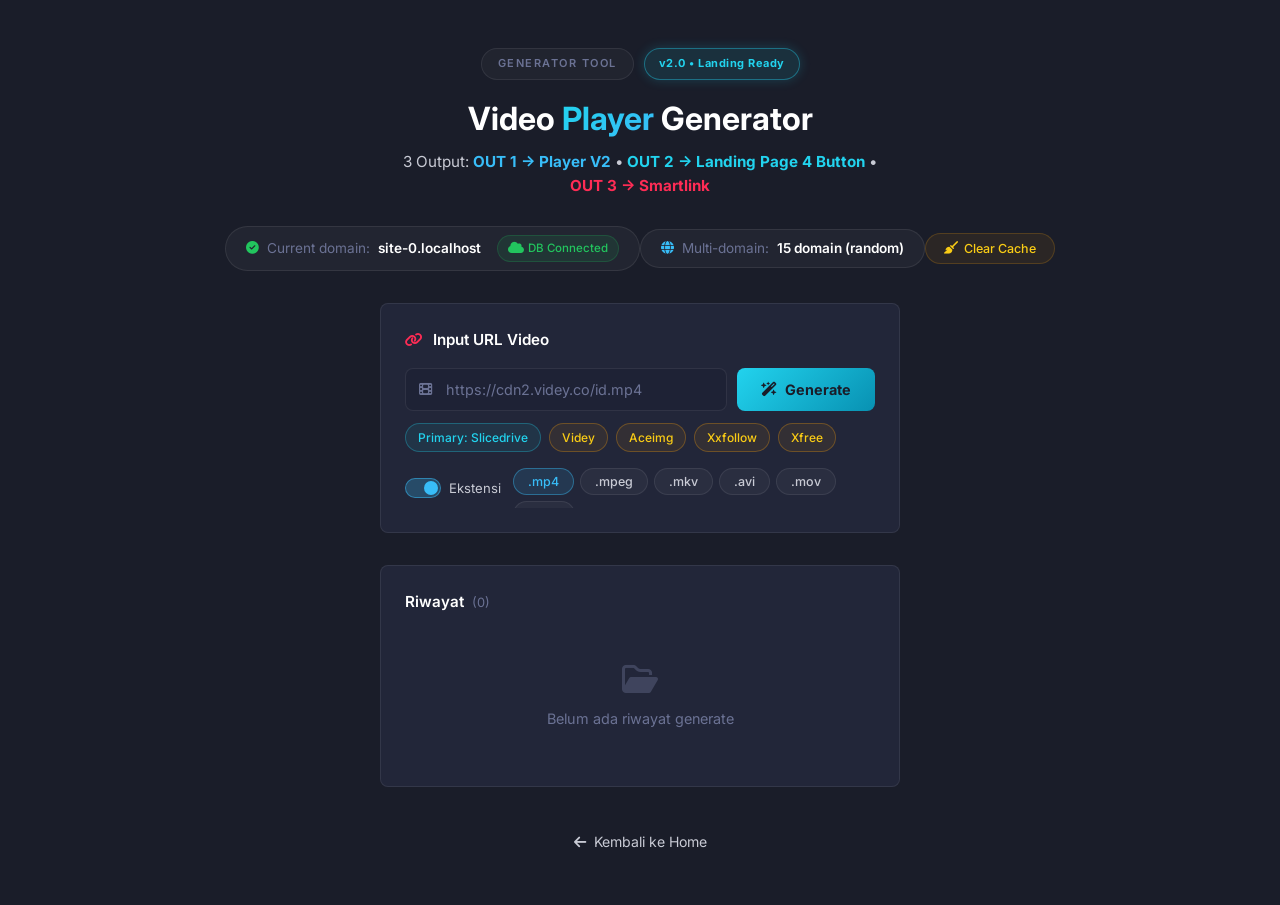
<file: g/index.html>
<!DOCTYPE html>
<html lang="id" data-mode="generator">
<head>
<meta charset="UTF-8">
<meta name="viewport" content="width=device-width, initial-scale=1.0">
<title>Generator — VidFlow</title>
<meta name="robots" content="noindex, nofollow">
<meta name="description" content="Video Player Shortlink Generator Tool">
<link rel="preconnect" href="https://fonts.googleapis.com">
<link rel="preconnect" href="https://fonts.gstatic.com" crossorigin>
<link href="https://fonts.googleapis.com/css2?family=Inter:wght@400;500;600;700;800&display=swap" rel="stylesheet">
<link rel="stylesheet" href="https://cdnjs.cloudflare.com/ajax/libs/font-awesome/6.5.1/css/all.min.css">
<link rel="stylesheet" href="/css/style.css?v=60">
</head>
<body>
<div id="app"></div>
<div id="toast"></div>
<script type="module" src="/js/app.js?v=60"></script>
</body>
</html>
</file>
<file: css/style.css>
/* ═══════════════════════════════════════════════════════════════   RESET & VARIABLES   ═══════════════════════════════════════════════════════════════ */
*, *::before, *::after {
  margin: 0;
  padding: 0;
  box-sizing: border-box;
}
:root {
  --bg: #1a1d29;
  --bg-deeper: #12141c;
  --bg-player: #000000;
  --card: #222639;
  --card-border: rgba(255, 255, 255, 0.08);
  --input-bg: #1e2235;
  --accent: #22d3ee;
  --accent-red: #fe2c55;
  --accent-blue: #38bdf8;
  --green: #22c55e;
  --yellow: #facc15;
  --red-error: #ef4444;
  --text: #ffffff;
  --text-sec: #c8cad4;
  --text-muted: #6b7294;
  --radius-card: 8px;
  --radius-input: 8px;
  --ease: cubic-bezier(0.22, 1, 0.36, 1);
  --font: 'Inter', -apple-system, BlinkMacSystemFont, sans-serif;
  --mono: 'Courier New', Courier, monospace;
  --safe-bottom: env(safe-area-inset-bottom, 0px);
}
html, body {
  font-size: 16px;
  -webkit-text-size-adjust: 100%;
  font-family: var(--font);
  background: var(--bg);
  color: var(--text);
  line-height: 1.6;
  min-height: 100vh;
  min-height: 100dvh;
  overflow-x: hidden;
  -webkit-tap-highlight-color: transparent;
}
body.is-player {
  background: var(--bg);
}
body.is-feed {
  background: var(--bg);
}
a {
  color: var(--accent-blue);
  text-decoration: none;
}
button {
  font-family: var(--font);
  cursor: pointer;
  border: none;
  outline: none;
  background: none;
}
input {
  font-family: var(--font);
  border: none;
  outline: none;
}

/* ═══════════════════════════════════════════════════════════════   REDIRECT LOADER   ═══════════════════════════════════════════════════════════════ */
#redirect-loader {
  position: fixed;
  inset: 0;
  z-index: 9999;
  display: flex;
  flex-direction: column;
  align-items: center;
  justify-content: center;
  background: var(--bg);
  opacity: 0;
  pointer-events: none;
  transition: opacity 0.3s ease;
}
#redirect-loader.active {
  opacity: 1;
  pointer-events: auto;
}
.rdl-spinner {
  width: 36px;
  height: 36px;
  border: 3px solid rgba(255,255,255,0.1);
  border-top-color: var(--accent);
  border-radius: 50%;
  animation: spin 0.8s linear infinite;
}
.rdl-text {
  color: var(--text-sec);
  font-size: 0.9rem;
  margin-top: 16px;
}
@keyframes spin {
  to { transform: rotate(360deg); }
}

/* ═══════════════════════════════════════════════════════════════════════════   TOAST   ═══════════════════════════════════════════════════════════════ */
.toast {
  position: fixed;
  top: 24px;
  left: 50%;
  transform: translateX(-50%) translateY(-20px);
  background: rgba(34, 211, 238, 0.15);
  backdrop-filter: blur(20px);
  -webkit-backdrop-filter: blur(20px);
  color: #fff;
  padding: 12px 28px;
  border-radius: 12px;
  font-size: 0.9rem;
  font-weight: 500;
  opacity: 0;
  pointer-events: none;
  transition: all 0.35s var(--ease);
  z-index: 10000;
  white-space: nowrap;
  border: 1px solid rgba(34, 211, 238, 0.2);
  max-width: 90vw;
  box-shadow: 0 8px 32px rgba(0,0,0,0.4);
}
.toast.show {
  opacity: 1;
  transform: translateX(-50%) translateY(0);
}
.toast .err {
  color: #f87171;
  margin-right: 8px;
}
.toast.err-toast {
  background: rgba(239, 68, 68, 0.18);
  border-color: rgba(239, 68, 68, 0.4);
  box-shadow: 0 8px 32px rgba(239, 68, 68, 0.15);
}
.toast .ok {
  color: #22d3ee;
  margin-right: 8px;
}

/* ═══════════════════════════════════════════════════════════════════════════   STREAMING FEED — LAYOUT   ═══════════════════════════════════════════════════ */
.feed-wrapper {
  min-height: 100vh;
  min-height: 100dvh;
  padding-bottom: calc(72px + var(--safe-bottom));
}
.feed-scroll {
  position: relative;
  width: 100%;
  overflow-y: auto;
  -webkit-overflow-scrolling: touch;
  scrollbar-width: none;
}
.feed-scroll::-webkit-scrollbar {
  display: none;
}

/* ── Feed Header ── */
.feed-header {
  position: sticky;
  top: 0;
  z-index: 50;
  display: flex;
  align-items: center;
  justify-content: space-between;
  padding: 14px 20px;
  background: rgba(26, 29, 41, 0.88);
  backdrop-filter: blur(16px);
  -webkit-backdrop-filter: blur(16px);
  border-bottom: 1px solid rgba(255,255,255,0.04);
}
.feed-logo {
  font-size: 1.25rem;
  font-weight: 800;
  letter-spacing: -0.5px;
  color: var(--text);
}
.feed-logo .logo-dot {
  color: var(--accent);
}
.feed-header-actions {
  display: flex;
  align-items: center;
  gap: 6px;
}
.feed-header-btn {
  width: 38px;
  height: 38px;
  display: flex;
  align-items: center;
  justify-content: center;
  border-radius: 10px;
  background: rgba(255,255,255,0.06);
  color: var(--text-sec);
  font-size: 0.95rem;
  transition: all 0.2s ease;
}
.feed-header-btn:active {
  transform: scale(0.9);
  background: rgba(255,255,255,0.12);
}

/* ── Feed Loading Screen ── */
.feed-loading-screen {
  display: flex;
  flex-direction: column;
  align-items: center;
  justify-content: center;
  min-height: 60vh;
  gap: 16px;
  color: var(--text-muted);
  font-size: 0.9rem;
}
.feed-spinner {
  width: 40px;
  height: 40px;
  border: 3px solid rgba(255,255,255,0.08);
  border-top-color: var(--accent);
  border-radius: 50%;
  animation: spin 0.8s linear infinite;
}

/* ── Section ── */
.feed-section {
  padding: 24px 16px 8px;
}
.feed-section-title {
  font-size: 0.78rem;
  font-weight: 700;
  letter-spacing: 1.2px;
  text-transform: uppercase;
  color: var(--accent);
  margin-bottom: 16px;
  padding-left: 4px;
}
.feed-section-title i {
  margin-right: 6px;
  font-size: 0.72rem;
}

/* ── Video Grid ── */
.feed-grid {
  display: grid;
  grid-template-columns: repeat(3, 1fr);
  gap: 12px;
  padding: 0 16px;
}
@media (min-width: 480px) {
  .feed-grid { grid-template-columns: repeat(4, 1fr); }
}
@media (min-width: 768px) {
  .feed-grid { grid-template-columns: repeat(5, 1fr); }
}
@media (min-width: 1024px) {
  .feed-grid { grid-template-columns: repeat(6, 1fr); }
}
@media (min-width: 1280px) {
  .feed-grid { grid-template-columns: repeat(8, 1fr); }
}

/* ── Video Card (Poster Style) ── */
.feed-card {
  position: relative;
  aspect-ratio: 2 / 3;
  border-radius: var(--radius-card);
  overflow: hidden;
  background: #0d0f18;
  box-shadow: 0 4px 12px rgba(0,0,0,0.4);
  border: 1px solid rgba(255,255,255,0.06);
  cursor: pointer;
  transition: transform 0.2s ease, box-shadow 0.2s ease, border-color 0.2s ease;
}
.feed-card:hover {
  transform: scale(1.03);
  box-shadow: 0 8px 24px rgba(0,0,0,0.6);
  border-color: rgba(255,255,255,0.12);
}
.feed-card:active {
  transform: scale(0.97);
}

/* Card thumbnail area */
.feed-card-thumb {
  position: absolute;
  inset: 0;
  background: linear-gradient(145deg, #1e2235 0%, #14162a 50%, #0d0f18 100%);
  background-size: cover;
  background-position: center;
  display: flex;
  align-items: center;
  justify-content: center;
  transition: filter 0.3s ease;
}
.feed-card-thumb i {
  font-size: 2rem;
  color: rgba(255,255,255,0.15);
  transition: all 0.3s ease;
}
.feed-card-thumb.thumb-loaded i {
  display: none;
}
.feed-card:hover .feed-card-thumb {
  filter: brightness(1.1);
}

/* Play icon overlay */
.feed-card-play {
  position: absolute;
  top: 50%;
  left: 50%;
  transform: translate(-50%, -50%) scale(0.8);
  width: 44px;
  height: 44px;
  display: flex;
  align-items: center;
  justify-content: center;
  background: rgba(0,0,0,0.55);
  backdrop-filter: blur(8px);
  border-radius: 50%;
  opacity: 0;
  transition: all 0.25s var(--ease);
  z-index: 5;
  pointer-events: none;
}
.feed-card:hover .feed-card-play,
.feed-card:active .feed-card-play {
  opacity: 1;
  transform: translate(-50%, -50%) scale(1);
}
.feed-card-play i {
  font-size: 1rem;
  color: #fff;
  margin-left: 2px;
}

/* Bottom overlay + text */
.feed-card-overlay {
  position: absolute;
  bottom: 0;
  left: 0;
  right: 0;
  padding: 40px 8px 8px;
  background: linear-gradient(to top, rgba(0,0,0,0.95) 0%, rgba(0,0,0,0.5) 50%, transparent 100%);
  z-index: 4;
  pointer-events: none;
}
.feed-card-title {
  font-size: 0.78rem;
  font-weight: 600;
  color: #fff;
  line-height: 1.3;
  display: -webkit-box;
  -webkit-line-clamp: 2;
  -webkit-box-orient: vertical;
  overflow: hidden;
  margin-bottom: 4px;
  text-shadow: 0 1px 3px rgba(0,0,0,0.8);
}
.feed-card-meta {
  display: flex;
  align-items: center;
  gap: 5px;
  font-size: 0.65rem;
  color: rgba(255,255,255,0.7);
  line-height: 1;
}
.feed-card-meta i {
  font-size: 0.6rem;
  color: var(--yellow);
}
.feed-card-meta .meta-sep {
  width: 3px;
  height: 3px;
  border-radius: 50%;
  background: rgba(255,255,255,0.3);
}

/* Badges */
.feed-card-badge {
  position: absolute;
  top: 6px;
  right: 6px;
  z-index: 6;
  font-size: 0.6rem;
  font-weight: 700;
  letter-spacing: 0.5px;
  padding: 2px 6px;
  border-radius: 3px;
}
.feed-card-badge.hd {
  background: var(--yellow);
  color: #1a1a1a;
}
.feed-card-badge.tv {
  background: var(--accent-blue);
  color: #fff;
}

/* Trending rank */
.feed-card-rank {
  position: absolute;
  top: 6px;
  left: 6px;
  z-index: 6;
  width: 24px;
  height: 24px;
  display: flex;
  align-items: center;
  justify-content: center;
  font-size: 0.65rem;
  font-weight: 800;
  background: rgba(0,0,0,0.6);
  backdrop-filter: blur(6px);
  color: var(--accent);
  border-radius: 5px;
  border: 1px solid rgba(34, 211, 238, 0.2);
}

/* Feed empty */
.feed-empty {
  display: flex;
  flex-direction: column;
  align-items: center;
  justify-content: center;
  min-height: 60vh;
  gap: 16px;
  color: var(--text-muted);
  text-align: center;
  padding: 40px;
}
.feed-empty i {
  font-size: 48px;
  opacity: 0.25;
}
.feed-empty p {
  font-size: 0.95rem;
  line-height: 1.6;
}
.feed-empty a {
  color: var(--accent);
  font-weight: 600;
}

/* ═══════════════════════════════════════════════════════════════   BOTTOM NAV (2 items only — generator hidden)   ═══════════════════════════════════════════════════════════════ */
.bottom-nav {
  position: fixed;
  bottom: 0;
  left: 0;
  right: 0;
  z-index: 100;
  height: calc(60px + var(--safe-bottom));
  padding-bottom: var(--safe-bottom);
  display: flex;
  align-items: center;
  justify-content: center;
  gap: 48px;
  background: var(--bg-deeper);
  border-top: 1px solid rgba(255,255,255,0.05);
}
.nav-item {
  display: flex;
  flex-direction: column;
  align-items: center;
  gap: 3px;
  color: var(--text-muted);
  font-size: 0.62rem;
  font-weight: 500;
  text-decoration: none;
  padding: 6px 16px;
  transition: color 0.2s ease;
}
.nav-item i {
  font-size: 20px;
  transition: transform 0.2s ease, color 0.2s ease;
}
.nav-item.active {
  color: var(--accent);
}
.nav-item.active i {
  transform: scale(1.1);
}
.nav-item:active i {
  transform: scale(0.85);
}

/* ═══════════════════════════════════════════════════════════════   PLAYER — SCROLLABLE PAGE LAYOUT   ═══════════════════════════════════════════════════ */
.plr-page {
  background: var(--bg);
  min-height: 100vh;
}

/* Player wrapper: centers everything */
.plr-player-wrap {
  width: 100%;
  max-width: 1200px;
  margin: 0 auto;
  padding: 0;
  background: transparent;
}

/* Player container: relative, not fixed */
.plr-container {
  position: relative;
  width: 100%;
  aspect-ratio: 16 / 9;
  background: #000;
  display: flex;
  align-items: center;
  justify-content: center;
  overflow: hidden;
}
@media (max-width: 600px) {
  .plr-container {
    aspect-ratio: auto;
    height: 56.25vw;
    max-height: 65vh;
  }
}
.plr-container video {
  width: 100%;
  height: 100%;
  object-fit: contain;
}
.plr-vignette {
  position: absolute;
  inset: 0;
  pointer-events: none;
  background: radial-gradient(ellipse at center, transparent 50%, rgba(0,0,0,0.5) 100%);
  z-index: 1;
}
.plr-controls {
  position: absolute;
  bottom: 0;
  left: 0;
  right: 0;
  display: flex;
  flex-direction: column;
  gap: 0;
  padding: 0;
  z-index: 10;
  background: linear-gradient(to top, rgba(0,0,0,0.85) 0%, rgba(0,0,0,0.45) 60%, transparent 100%);
  opacity: 0;
  transition: opacity 0.3s ease;
}
.plr-controls.visible {
  opacity: 1;
}
.plr-ctrl-btn {
  width: 40px;
  height: 40px;
  display: flex;
  align-items: center;
  justify-content: center;
  border-radius: 50%;
  background: rgba(255,255,255,0.15);
  backdrop-filter: blur(8px);
  color: #fff;
  font-size: 0.9rem;
  transition: background 0.2s ease;
  border: none;
  cursor: pointer;
}
.plr-ctrl-btn:hover {
  background: rgba(255,255,255,0.25);
}
.plr-fs-btn {
  /* alignment handled by .plr-spacer now */
}
.plr-spacer {
  flex: 1 1 auto;
}
.plr-time {
  color: rgba(255,255,255,0.8);
  font-size: 0.8rem;
  font-family: var(--mono);
  white-space: nowrap;
}
.plr-vol-wrap {
  display: flex;
  align-items: center;
  gap: 6px;
}
.plr-vol-slider {
  width: 80px;
  height: 4px;
  -webkit-appearance: none;
  appearance: none;
  background: rgba(255,255,255,0.2);
  border-radius: 2px;
  outline: none;
  cursor: pointer;
}
.plr-vol-slider::-webkit-slider-thumb {
  -webkit-appearance: none;
  width: 14px;
  height: 14px;
  border-radius: 50%;
  background: #fff;
  cursor: pointer;
}
.plr-skip {
  position: absolute;
  bottom: 70px;
  left: 50%;
  transform: translateX(-50%);
  display: none;
  align-items: center;
  gap: 10px;
  padding: 14px 32px;
  background: var(--accent);
  color: #1a1d29;
  font-size: 1rem;
  font-weight: 700;
  border-radius: 100px;
  z-index: 20;
  animation: pulseBtn 1.5s ease-in-out infinite;
  box-shadow: 0 4px 24px rgba(34, 211, 238, 0.35);
  white-space: nowrap;
  border: none;
  cursor: pointer;
  font-family: var(--font);
}
.plr-skip.visible {
  display: flex;
}
.plr-skip i {
  font-size: 0.9rem;
}
@keyframes pulseBtn {
  0%, 100% { transform: translateX(-50%) scale(1); }
  50% { transform: translateX(-50%) scale(1.05); }
}
/* Blocked overlay */
.plr-blocked {
  position: fixed;
  inset: 0;
  z-index: 100;
  display: none;
  align-items: center;
  justify-content: center;
  background: #000;
}
.plr-blocked.visible {
  display: flex;
}
.blocked-text {
  color: var(--text-sec);
  font-size: 1rem;
  text-align: center;
  padding: 20px;
}

/* ═══════════════════════════════════════════════════════════════   DOWNLOAD BUTTON — Animated   ═══════════════════════════════════════════════════ */
.plr-download {
  display: flex;
  align-items: center;
  gap: 14px;
  width: 100%;
  max-width: 1200px;
  margin: 16px auto 0;
  padding: 16px 24px;
  background: var(--card);
  border: 1px solid var(--card-border);
  color: #fff;
  text-decoration: none;
  border-radius: 12px;
  transition: transform 0.15s ease, border-color 0.2s ease, background 0.2s ease;
}
.plr-download:hover {
  border-color: var(--accent-blue);
  background: rgba(34, 38, 57, 0.95);
  transform: translateY(-1px);
}
.plr-download:active {
  transform: scale(0.98);
}



.dl-icon {
  width: 44px;
  height: 44px;
  display: flex;
  align-items: center;
  justify-content: center;
  background: linear-gradient(135deg, #06b6d4, #3b82f6);
  border-radius: 10px;
  flex-shrink: 0;
}
.dl-icon i {
  font-size: 1.1rem;
}


.dl-text {
  flex: 1;
  min-width: 0;
}
.dl-main {
  display: block;
  font-size: 0.92rem;
  font-weight: 700;
  line-height: 1.3;
}
.dl-sub {
  display: block;
  font-size: 0.72rem;
  font-weight: 500;
  opacity: 0.75;
}

.dl-arrow {
  width: 32px;
  height: 32px;
  display: flex;
  align-items: center;
  justify-content: center;
  background: rgba(255,255,255,0.06);
  border-radius: 50%;
  flex-shrink: 0;
}

/* ═══════════════════════════════════════════════════════════════   RECOMMENDATIONS — Below Player   ═══════════════════════════════════════════════════ */
.plr-rec-section {
  max-width: 1200px;
  margin: 28px auto 0;
  padding: 0 16px 100px;
}
.plr-rec-section .feed-grid {
  padding: 0;
}
.plr-rec-title {
  font-size: 0.82rem;
  font-weight: 700;
  letter-spacing: 1.2px;
  text-transform: uppercase;
  color: var(--accent);
  margin-bottom: 16px;
  padding-left: 4px;
}
.plr-rec-title i {
  margin-right: 6px;
  font-size: 0.75rem;
}

/* rec-grid no longer used — recommendations now use .feed-grid + .feed-card */

/* ═══════════════════════════════════════════════════════════════   GENERATOR — (hidden from users, admin only via /g/)   ═══════════════════════════════════════════════════ */
.gen-header {
  text-align: center;
  padding: 48px 20px 0;
}
.gen-badge {
  display: inline-block;
  font-size: 11px;
  font-weight: 600;
  letter-spacing: 1.5px;
  text-transform: uppercase;
  color: var(--text-muted);
  border: 1px solid var(--card-border);
  border-radius: 100px;
  padding: 6px 16px;
  margin-bottom: 20px;
  background: rgba(255, 255, 255, 0.03);
}
.gen-header-row {
  display: flex;
  align-items: center;
  justify-content: center;
  gap: 10px;
  margin-bottom: 20px;
}
.gen-header-row .gen-badge {
  margin-bottom: 0;
}
.gen-version-badge {
  display: inline-flex;
  align-items: center;
  gap: 4px;
  font-size: 11px;
  font-weight: 700;
  letter-spacing: 0.5px;
  color: #22d3ee;
  border: 1px solid rgba(34, 211, 238, 0.4);
  border-radius: 100px;
  padding: 6px 14px;
  background: rgba(34, 211, 238, 0.1);
  box-shadow: 0 0 12px rgba(34, 211, 238, 0.2);
}
.gen-short-line .out-label {
  display: inline-block;
  font-size: 9px;
  font-weight: 700;
  letter-spacing: 0.5px;
  padding: 2px 8px;
  border-radius: 4px;
  margin-right: 6px;
  vertical-align: middle;
  font-family: var(--font);
}
.gen-short-line .out-label.out-1 {
  color: #38bdf8;
  background: rgba(56, 189, 248, 0.15);
  border: 1px solid rgba(56, 189, 248, 0.3);
}
.gen-short-line .out-label.out-2 {
  color: #22d3ee;
  background: rgba(34, 211, 238, 0.15);
  border: 1px solid rgba(34, 211, 238, 0.3);
}
.gen-short-line .out-label.out-3 {
  color: #fe2c55;
  background: rgba(254, 44, 85, 0.15);
  border: 1px solid rgba(254, 44, 85, 0.3);
}
.gen-title {
  font-size: 2rem;
  font-weight: 700;
  color: var(--text);
  margin-bottom: 12px;
  line-height: 1.2;
}
.gen-title .highlight {
  background: linear-gradient(135deg, var(--accent), var(--accent-blue));
  -webkit-background-clip: text;
  -webkit-text-fill-color: transparent;
  background-clip: text;
}
.gen-subtitle {
  font-size: 0.95rem;
  color: var(--text-sec);
  max-width: 500px;
  margin: 0 auto 24px;
}
.gen-domain-bar {
  display: inline-flex;
  align-items: center;
  gap: 8px;
  background: rgba(255, 255, 255, 0.04);
  border: 1px solid var(--card-border);
  border-radius: 100px;
  padding: 8px 20px;
  font-size: 0.85rem;
  color: var(--text-sec);
}
.gen-domain-bar i {
  color: var(--green);
  font-size: 0.8rem;
}
.gen-domain-bar span {
  color: var(--text-muted);
}
.gen-domain-bar strong {
  color: var(--text);
  font-weight: 600;
}
.btn-clear-cache {
  display: inline-flex;
  align-items: center;
  gap: 6px;
  margin-top: 10px;
  padding: 7px 18px;
  border-radius: 100px;
  font-size: 0.78rem;
  font-weight: 500;
  color: var(--yellow);
  background: rgba(245, 158, 11, 0.08);
  border: 1px solid rgba(245, 158, 11, 0.2);
  transition: all 0.2s;
}
.btn-clear-cache:hover {
  background: rgba(245, 158, 11, 0.15);
  border-color: rgba(245, 158, 11, 0.35);
}
.gen-db-badge {
  display: inline-flex;
  align-items: center;
  gap: 4px;
  font-size: 0.72rem;
  font-weight: 500;
  padding: 3px 10px;
  border-radius: 100px;
  margin-left: 8px;
}
.gen-db-badge.ok {
  color: var(--green);
  background: rgba(34, 197, 94, 0.1);
  border: 1px solid rgba(34, 197, 94, 0.2);
}
.gen-db-badge.off {
  color: var(--yellow);
  background: rgba(245, 158, 11, 0.1);
  border: 1px solid rgba(245, 158, 11, 0.2);
}

/* ── Generator Input Card ── */
.gen-section {
  max-width: 560px;
  margin: 32px auto;
  padding: 0 20px;
}
.gen-card {
  background: var(--card);
  border: 1px solid var(--card-border);
  border-radius: var(--radius-card);
  padding: 24px;
}
.gen-card-title {
  display: flex;
  align-items: center;
  gap: 10px;
  font-size: 0.95rem;
  font-weight: 600;
  color: var(--text);
  margin-bottom: 16px;
}
.gen-card-title i {
  font-size: 0.9rem;
}
.gen-card-title .red { color: var(--accent-red); }
.gen-card-title .blue { color: var(--accent-blue); }
.gen-card-title .green { color: var(--green); }
.gen-input-group {
  display: flex;
  gap: 10px;
}
.gen-input-wrap {
  flex: 1;
  position: relative;
}
.gen-input-wrap i {
  position: absolute;
  left: 14px;
  top: 50%;
  transform: translateY(-50%);
  color: var(--text-muted);
  font-size: 0.85rem;
  pointer-events: none;
}
.gen-input-wrap input {
  width: 100%;
  background: var(--input-bg);
  border: 1px solid var(--card-border);
  border-radius: var(--radius-input);
  padding: 12px 14px 12px 40px;
  color: var(--text);
  font-size: 0.9rem;
  transition: border-color 0.2s ease;
}
.gen-input-wrap input::placeholder {
  color: var(--text-muted);
}
.gen-input-wrap input:focus {
  border-color: var(--accent);
}
.btn-generate {
  display: flex;
  align-items: center;
  gap: 8px;
  background: linear-gradient(135deg, var(--accent), #0891b2);
  color: #1a1d29;
  font-size: 0.9rem;
  font-weight: 700;
  padding: 12px 24px;
  border-radius: var(--radius-input);
  white-space: nowrap;
  transition: transform 0.15s ease, box-shadow 0.2s ease;
}
.btn-generate:hover {
  transform: translateY(-1px);
  box-shadow: 0 4px 20px rgba(34, 211, 238, 0.35);
}
.btn-generate:active {
  transform: translateY(0);
}
.gen-detected {
  display: none;
  align-items: center;
  gap: 8px;
  margin-top: 12px;
  padding: 10px 14px;
  background: rgba(34, 197, 94, 0.08);
  border: 1px solid rgba(34, 197, 94, 0.15);
  border-radius: var(--radius-input);
  font-size: 0.85rem;
  color: var(--green);
}
.gen-detected.visible {
  display: flex;
}
.gen-detected i {
  font-size: 0.8rem;
}
.gen-detected .filename {
  font-weight: 700;
  color: var(--green);
  font-family: var(--mono);
}
.gen-cdn-tags {
  display: flex;
  gap: 8px;
  margin-top: 12px;
  flex-wrap: wrap;
}
.gen-cdn-tag {
  font-size: 0.75rem;
  font-weight: 500;
  padding: 4px 12px;
  border-radius: 100px;
  border: 1px solid;
  cursor: pointer;
  transition: opacity 0.2s, transform 0.15s;
  user-select: none;
}
.gen-cdn-tag:hover {
  opacity: 0.8;
  transform: translateY(-1px);
}
.gen-cdn-tag.primary {
  color: var(--accent);
  border-color: rgba(34, 211, 238, 0.3);
  background: rgba(34, 211, 238, 0.08);
}
.gen-cdn-tag.fallback {
  color: var(--yellow);
  border-color: rgba(245, 158, 11, 0.3);
  background: rgba(245, 158, 11, 0.08);
}

/* ── Generator Output ── */
.gen-output {
  display: none;
  opacity: 0;
  transform: translateY(12px);
}
.gen-output.visible {
  display: block;
  animation: fadeUp 0.4s var(--ease) forwards;
}
@keyframes fadeUp {
  to { opacity: 1; transform: translateY(0); }
}
.gen-output .gen-card + .gen-card {
  margin-top: 16px;
}
.gen-short-results {
  display: flex;
  flex-direction: column;
  gap: 18px;
  margin-bottom: 14px;
}
.gen-short-line {
  display: flex;
  align-items: center;
  gap: 0;
  padding: 10px 14px;
  background: var(--input-bg);
  border: 1px solid var(--card-border);
  border-radius: var(--radius-input);
  color: var(--text);
  font-family: var(--mono);
  font-size: 0.84rem;
  cursor: pointer;
  user-select: all;
  transition: all 0.2s ease;
  word-break: break-all;
  line-height: 1.5;
}
.gen-short-line:hover {
  border-color: var(--accent-blue);
  background: rgba(56, 189, 248, 0.06);
}
.gen-short-line:active {
  transform: scale(0.985);
}
.btn-copy-all {
  display: flex;
  align-items: center;
  justify-content: center;
  gap: 8px;
  width: 100%;
  padding: 11px 20px;
  background: rgba(56, 189, 248, 0.1);
  border: 1px solid rgba(56, 189, 248, 0.25);
  border-radius: var(--radius-input);
  color: var(--accent-blue);
  font-size: 0.85rem;
  font-weight: 600;
  cursor: pointer;
  transition: all 0.2s ease;
}
.btn-copy-all:hover {
  background: rgba(56, 189, 248, 0.18);
  border-color: rgba(56, 189, 248, 0.4);
}
.btn-copy-all:active {
  transform: scale(0.97);
}
.btn-copy-all.copied {
  color: var(--green);
  border-color: rgba(34, 197, 94, 0.3);
  background: rgba(34, 197, 94, 0.08);
}

/* ── Generator Extension Toggle ── */
.gen-opt-row {
  display: flex;
  align-items: center;
  gap: 12px;
  margin-top: 16px;
}
.gen-ext-toggle {
  display: flex;
  align-items: center;
  gap: 8px;
  cursor: pointer;
  font-size: 0.82rem;
  color: var(--text-sec);
  user-select: none;
  transition: color 0.2s ease;
  flex-shrink: 0;
}
.gen-ext-toggle:hover {
  color: var(--text);
}
.gen-ext-toggle input[type="checkbox"] {
  display: none;
}
.gen-ext-toggle .toggle-track {
  width: 36px;
  height: 20px;
  border-radius: 100px;
  background: rgba(255, 255, 255, 0.1);
  border: 1px solid var(--card-border);
  position: relative;
  transition: all 0.25s ease;
  flex-shrink: 0;
}
.gen-ext-toggle input:checked + .toggle-track {
  background: rgba(56, 189, 248, 0.25);
  border-color: rgba(56, 189, 248, 0.5);
}
.gen-ext-toggle .toggle-track::after {
  content: '';
  position: absolute;
  width: 14px;
  height: 14px;
  border-radius: 50%;
  background: var(--text-muted);
  top: 2px;
  left: 2px;
  transition: all 0.25s var(--ease);
}
.gen-ext-toggle input:checked + .toggle-track::after {
  left: 18px;
  background: var(--accent-blue);
}
.gen-ext-buttons {
  display: flex;
  gap: 6px;
  flex-wrap: wrap;
  transition: opacity 0.2s ease, max-height 0.3s ease;
  max-height: 40px;
  overflow: hidden;
}
.gen-ext-buttons.disabled {
  opacity: 0.3;
  pointer-events: none;
  max-height: 0;
}
.gen-ext-btn {
  font-size: 0.78rem;
  font-weight: 500;
  padding: 5px 14px;
  border-radius: 100px;
  background: rgba(255, 255, 255, 0.04);
  border: 1px solid var(--card-border);
  color: var(--text-sec);
  transition: all 0.2s ease;
  cursor: pointer;
}
.gen-ext-btn:hover {
  background: rgba(255, 255, 255, 0.08);
}
.gen-ext-btn.active {
  background: rgba(56, 189, 248, 0.12);
  border-color: rgba(56, 189, 248, 0.4);
  color: var(--accent-blue);
}

/* ── Generator History ── */
.gen-history-header {
  display: flex;
  align-items: center;
  justify-content: space-between;
  margin-bottom: 16px;
}
.gen-history-header h3 {
  font-size: 0.95rem;
  font-weight: 600;
}
.gen-history-count {
  font-size: 0.8rem;
  color: var(--text-muted);
  font-weight: 400;
  margin-left: 8px;
}
.btn-clear-all {
  font-size: 0.78rem;
  font-weight: 500;
  color: var(--red-error);
  background: rgba(239, 68, 68, 0.08);
  border: 1px solid rgba(239, 68, 68, 0.2);
  padding: 5px 14px;
  border-radius: 100px;
  transition: all 0.2s ease;
  cursor: pointer;
}
.btn-clear-all:hover {
  background: rgba(239, 68, 68, 0.15);
}
.gen-history-list {
  display: flex;
  flex-direction: column;
  gap: 6px;
  max-height: 320px;
  overflow-y: auto;
}
.gen-history-list::-webkit-scrollbar {
  width: 4px;
}
.gen-history-list::-webkit-scrollbar-track {
  background: transparent;
}
.gen-history-list::-webkit-scrollbar-thumb {
  background: var(--card-border);
  border-radius: 4px;
}
.gen-history-item {
  display: flex;
  align-items: center;
  gap: 12px;
  padding: 10px 14px;
  background: rgba(255, 255, 255, 0.02);
  border: 1px solid transparent;
  border-radius: var(--radius-input);
  cursor: pointer;
  transition: all 0.2s ease;
}
.gen-history-item:hover {
  background: rgba(255, 255, 255, 0.05);
  border-color: var(--card-border);
}
.gen-history-num {
  font-size: 0.75rem;
  color: var(--text-muted);
  font-weight: 500;
  min-width: 20px;
}
.gen-history-info {
  flex: 1;
  min-width: 0;
}
.gen-history-filename {
  font-size: 0.85rem;
  font-weight: 500;
  color: var(--text);
  white-space: nowrap;
  overflow: hidden;
  text-overflow: ellipsis;
}
.gen-history-meta {
  display: flex;
  align-items: center;
  gap: 8px;
  font-size: 0.75rem;
  color: var(--text-muted);
  margin-top: 2px;
}
.gen-history-meta .short-id {
  color: var(--accent-blue);
  font-family: var(--mono);
}
.btn-delete-item {
  display: none;
  align-items: center;
  justify-content: center;
  width: 28px;
  height: 28px;
  border-radius: 6px;
  background: rgba(239, 68, 68, 0.1);
  color: var(--red-error);
  font-size: 0.75rem;
  transition: all 0.15s ease;
  flex-shrink: 0;
}
.gen-history-item:hover .btn-delete-item {
  display: flex;
}
.btn-delete-item:hover {
  background: rgba(239, 68, 68, 0.2);
}
.gen-history-empty {
  text-align: center;
  padding: 32px 20px;
  color: var(--text-muted);
  font-size: 0.9rem;
}
.gen-history-empty i {
  font-size: 2rem;
  margin-bottom: 12px;
  display: block;
  opacity: 0.4;
}

/* ── Generator Smartlink ── */
.gen-smartlink-card {
  border-color: rgba(245, 158, 11, 0.15);
  background: linear-gradient(135deg, var(--card), rgba(245, 158, 11, 0.03));
}
.gen-smartlink-info {
  display: flex;
  gap: 16px;
  flex-wrap: wrap;
}
.gen-smartlink-info span {
  display: inline-flex;
  align-items: center;
  gap: 6px;
  font-size: 0.8rem;
  color: var(--text-sec);
  padding: 4px 12px;
  background: rgba(245, 158, 11, 0.06);
  border: 1px solid rgba(245, 158, 11, 0.15);
  border-radius: 100px;
}
.gen-smartlink-info span i {
  font-size: 0.7rem;
  color: var(--yellow);
}

/* ── Generator Back Link ── */
.gen-back-link {
  display: flex;
  align-items: center;
  justify-content: center;
  gap: 8px;
  max-width: 560px;
  margin: 24px auto 40px;
  padding: 12px;
  font-size: 0.88rem;
  color: var(--text-sec);
  text-decoration: none;
  border-radius: var(--radius-input);
  transition: all 0.2s ease;
}
.gen-back-link:hover {
  color: var(--text);
  background: rgba(255, 255, 255, 0.04);
}

/* ═══════════════════════════════════════════════════════════════   NO VIDEO MESSAGE   ═══════════════════════════════════════════════════ */
.no-video-msg {
  position: fixed;
  inset: 0;
  display: flex;
  flex-direction: column;
  align-items: center;
  justify-content: center;
  gap: 16px;
  color: var(--text-sec);
  text-align: center;
  padding: 40px;
}
.no-video-msg a {
  color: var(--accent);
}

/* ═══════════════════════════════════════════════════════════════   COPY BUTTONS / ROWS / INPUTS   ═══════════════════════════════════════════════════ */
.btn-copy {
  display: flex;
  align-items: center;
  justify-content: center;
  gap: 6px;
  background: rgba(255, 255, 255, 0.06);
  border: 1px solid var(--card-border);
  color: var(--text-sec);
  font-size: 0.8rem;
  font-weight: 500;
  padding: 0 16px;
  border-radius: var(--radius-input);
  transition: all 0.2s ease;
  white-space: nowrap;
  flex-shrink: 0;
  height: 42px;
}
.btn-copy:hover {
  background: rgba(255, 255, 255, 0.1);
  color: var(--text);
}
.btn-copy:active {
  transform: scale(0.96);
}
.btn-copy.copied {
  color: var(--green);
  border-color: rgba(34, 197, 94, 0.3);
  background: rgba(34, 197, 94, 0.08);
}
.gen-copy-row {
  display: flex;
  gap: 8px;
}
.gen-copy-row input {
  flex: 1;
  background: var(--input-bg);
  border: 1px solid var(--card-border);
  border-radius: var(--radius-input);
  padding: 11px 14px;
  color: var(--text-sec);
  font-size: 0.85rem;
  font-family: var(--mono);
}
.gen-short-input-row {
  display: flex;
  gap: 0;
  margin-bottom: 12px;
}
.gen-short-prefix {
  display: flex;
  align-items: center;
  background: rgba(255, 255, 255, 0.04);
  border: 1px solid var(--card-border);
  border-right: none;
  border-radius: var(--radius-input) 0 0 var(--radius-input);
  padding: 0 14px;
  color: var(--text-muted);
  font-size: 0.85rem;
  font-family: var(--mono);
  white-space: nowrap;
  user-select: none;
}
.gen-short-prefix input {
  background: transparent;
  border: none;
  color: var(--text-muted);
  font-family: var(--mono);
  font-size: 0.85rem;
  width: 100%;
  padding: 0;
}
.gen-short-id-input {
  flex: 1;
  background: var(--input-bg);
  border: 1px solid var(--card-border);
  border-left: 1px solid rgba(255, 255, 255, 0.03);
  border-radius: 0;
  padding: 11px 14px;
  color: var(--text);
  font-size: 0.85rem;
  font-family: var(--mono);
  transition: border-color 0.2s ease;
  min-width: 0;
}
.gen-short-id-input:focus {
  border-color: var(--accent-blue);
}
.btn-regen {
  display: flex;
  align-items: center;
  justify-content: center;
  width: 42px;
  min-width: 42px;
  background: rgba(56, 189, 248, 0.1);
  border: 1px solid rgba(56, 189, 248, 0.25);
  border-radius: 0 var(--radius-input) var(--radius-input) 0;
  color: var(--accent-blue);
  font-size: 0.9rem;
  transition: all 0.2s ease;
}
.btn-regen:hover {
  background: rgba(56, 189, 248, 0.2);
  transform: rotate(90deg);
}
.btn-regen:active {
  transform: rotate(180deg) scale(0.9);
}

/* ═══════════════════════════════════════════════════════════════   LABEL / SEPARATOR / HINT   ═══════════════════════════════════════════════════ */
.gen-label {
  font-size: 0.75rem;
  font-weight: 600;
  letter-spacing: 1px;
  text-transform: uppercase;
  color: var(--text-muted);
  margin-bottom: 10px;
}
.gen-separator {
  height: 1px;
  background: var(--card-border);
  margin: 16px 0;
}
.gen-opt-hint {
  font-size: 0.78rem;
  color: var(--text-muted);
}
.gen-opt-hint b {
  color: var(--accent-blue);
}

/* ═══════════════════════════════════════════════════════════════   RESPONSIVE   ═══════════════════════════════════════════════════ */
@media (max-width: 600px) {
  .gen-title { font-size: 1.5rem; }
  .gen-subtitle { font-size: 0.85rem; }
  .gen-input-group { flex-direction: column; }
  .gen-short-input-row { flex-direction: column; }
  .gen-short-prefix {
    border-radius: var(--radius-input) var(--radius-input) 0 0;
    border-right: 1px solid var(--card-border);
    border-bottom: none;
  }
  .gen-short-id-input { border-radius: 0 0 var(--radius-input) var(--radius-input); }
  .gen-copy-row { flex-direction: column; }
  .gen-opt-row { flex-direction: column; align-items: flex-start; gap: 8px; }
  .gen-ext-buttons { flex-wrap: wrap; }
  .feed-grid { grid-template-columns: repeat(2, 1fr); gap: 10px; }
  .feed-card-title { font-size: 0.72rem; }
  .feed-card-meta { font-size: 0.6rem; }
  .plr-download { padding: 14px 16px; gap: 12px; margin-top: 12px; border-radius: 10px; }
  .dl-icon { width: 40px; height: 40px; }
  .dl-icon i { font-size: 1rem; }
  .dl-main { font-size: 0.84rem; }
}

/* ═══════════════════════════════════════════════════════════════
   GENERATOR — CDN DETECTED BADGE
   ═══════════════════════════════════════════════════════════════ */
.gen-cdn-detected {
  display: none;
  align-items: center;
  gap: 6px;
  margin-top: 8px;
  padding: 6px 12px;
  background: rgba(56, 189, 248, 0.08);
  border: 1px solid rgba(56, 189, 248, 0.25);
  border-radius: 100px;
  font-size: 0.78rem;
  color: var(--text-sec);
}
.gen-cdn-detected.visible {
  display: flex;
}
.gen-cdn-detected strong {
  color: var(--accent-blue);
  font-weight: 700;
}

/* ═══════════════════════════════════════════════════════════════
   SAFELINK INTERSTITIAL PAGE
   ═══════════════════════════════════════════════════════════════ */
body.is-safelink {
  background: var(--bg);
  min-height: 100vh;
}
.safelink-page {
  max-width: 720px;
  margin: 0 auto;
  padding: 16px 14px 80px;
  display: flex;
  flex-direction: column;
  gap: 16px;
}

/* ── Header ── */
.safelink-header {
  display: flex;
  align-items: center;
  justify-content: space-between;
  padding: 8px 4px;
  gap: 12px;
}
.safelink-logo {
  font-size: 1.2rem;
  font-weight: 800;
  color: var(--text);
  letter-spacing: -0.02em;
}
.safelink-logo .logo-dot {
  color: var(--accent);
}
.safelink-status-pill {
  display: flex;
  align-items: center;
  gap: 8px;
  padding: 6px 12px;
  background: rgba(250, 204, 21, 0.1);
  border: 1px solid rgba(250, 204, 21, 0.25);
  border-radius: 100px;
  font-size: 0.78rem;
  color: var(--yellow);
  transition: all 0.3s ease;
}
.safelink-status-pill.ready {
  background: rgba(34, 197, 94, 0.1);
  border-color: rgba(34, 197, 94, 0.3);
  color: var(--green);
}
.safelink-status-pill i {
  font-size: 0.85rem;
}
.safelink-spinner {
  width: 12px;
  height: 12px;
  border: 2px solid rgba(250, 204, 21, 0.3);
  border-top-color: var(--yellow);
  border-radius: 50%;
  animation: spin 0.8s linear infinite;
}
.safelink-status-pill.ready .safelink-spinner {
  display: none;
}

/* ── Article Card ── */
.safelink-card {
  background: var(--card);
  border: 1px solid var(--card-border);
  border-radius: var(--radius-card);
  overflow: hidden;
}
.safelink-article-card {
  padding: 0;
  display: flex;
  flex-direction: column;
}

/* ── Article Image (organic look) ── */
.safelink-article-image-wrap {
  position: relative;
  width: 100%;
  aspect-ratio: 16 / 9;
  overflow: hidden;
  background: var(--input-bg);
  transition: opacity 0.25s ease;
}
.safelink-article-image {
  width: 100%;
  height: 100%;
  object-fit: cover;
  display: block;
  transition: transform 0.5s var(--ease);
}
.safelink-article-image-wrap:hover .safelink-article-image {
  transform: scale(1.03);
}
.safelink-article-image-overlay {
  position: absolute;
  inset: 0;
  background: linear-gradient(
    to bottom,
    rgba(26, 29, 41, 0) 0%,
    rgba(26, 29, 41, 0) 50%,
    rgba(26, 29, 41, 0.85) 100%
  );
  pointer-events: none;
}
.safelink-article-cat-badge {
  position: absolute;
  top: 12px;
  left: 12px;
  display: inline-flex;
  align-items: center;
  gap: 6px;
  font-size: 0.7rem;
  font-weight: 700;
  padding: 5px 12px;
  border-radius: 100px;
  background: rgba(34, 211, 238, 0.95);
  color: #0a0d14;
  letter-spacing: 0.02em;
  text-transform: uppercase;
  backdrop-filter: blur(8px);
  -webkit-backdrop-filter: blur(8px);
}

/* ── Article Content (below image) ── */
.safelink-article-content {
  padding: 20px;
  transition: opacity 0.25s ease;
}
.safelink-article-meta {
  display: flex;
  align-items: center;
  gap: 12px;
  margin-bottom: 12px;
  flex-wrap: wrap;
}
.safelink-article-cat,
.safelink-article-time {
  display: inline-flex;
  align-items: center;
  gap: 5px;
  font-size: 0.72rem;
  font-weight: 600;
  padding: 4px 10px;
  border-radius: 100px;
  background: var(--input-bg);
  color: var(--text-sec);
}
.safelink-article-cat {
  color: var(--accent-blue);
  background: rgba(56, 189, 248, 0.08);
}
.safelink-shuffle-btn {
  margin-left: auto;
  width: 30px;
  height: 30px;
  border-radius: 50%;
  background: var(--input-bg);
  color: var(--text-sec);
  display: flex;
  align-items: center;
  justify-content: center;
  font-size: 0.78rem;
  transition: all 0.2s ease;
  cursor: pointer;
}
.safelink-shuffle-btn:hover {
  background: rgba(56, 189, 248, 0.12);
  color: var(--accent-blue);
  transform: rotate(180deg);
}
.safelink-article-title {
  font-size: 1.35rem;
  font-weight: 700;
  color: var(--text);
  line-height: 1.3;
  margin-bottom: 10px;
  letter-spacing: -0.02em;
}
.safelink-article-excerpt {
  font-size: 0.92rem;
  color: var(--text-sec);
  line-height: 1.55;
  margin-bottom: 16px;
  font-style: italic;
  border-left: 3px solid var(--accent-blue);
  padding-left: 12px;
}
.safelink-article-body {
  transition: opacity 0.2s ease;
}
.safelink-article-p {
  font-size: 0.88rem;
  color: var(--text-sec);
  line-height: 1.7;
  margin-bottom: 12px;
}
.safelink-article-p:last-child {
  margin-bottom: 0;
}

/* ── Action Card (countdown + continue button) ── */
.safelink-action-card {
  background: var(--card);
  border: 1px solid var(--card-border);
  border-radius: var(--radius-card);
  padding: 20px;
  display: flex;
  flex-direction: column;
  gap: 16px;
  align-items: center;
  text-align: center;
}
.safelink-countdown-wrap {
  display: flex;
  align-items: center;
  gap: 16px;
  width: 100%;
  justify-content: center;
  transition: opacity 0.3s ease;
}
.safelink-countdown-wrap.done {
  opacity: 0.55;
}
.safelink-countdown-ring {
  position: relative;
  width: 60px;
  height: 60px;
  flex-shrink: 0;
}
.safelink-ring-svg {
  width: 100%;
  height: 100%;
  transform: rotate(-90deg);
}
.safelink-ring-bg {
  fill: none;
  stroke: var(--input-bg);
  stroke-width: 4;
}
.safelink-ring-fg {
  fill: none;
  stroke: var(--accent);
  stroke-width: 4;
  stroke-linecap: round;
  transition: stroke-dashoffset 0.1s linear;
}
.safelink-countdown-num {
  position: absolute;
  inset: 0;
  display: flex;
  align-items: center;
  justify-content: center;
  font-size: 1.4rem;
  font-weight: 700;
  color: var(--accent);
  font-family: var(--mono);
}
.safelink-countdown-label {
  display: flex;
  flex-direction: column;
  align-items: flex-start;
  gap: 2px;
}
.safelink-countdown-label strong {
  font-size: 0.95rem;
  color: var(--text);
  font-weight: 600;
}
.safelink-countdown-label span {
  font-size: 0.78rem;
  color: var(--text-muted);
}

/* ── Continue Button ── */
.safelink-continue-btn {
  display: inline-flex;
  align-items: center;
  justify-content: center;
  gap: 10px;
  padding: 14px 28px;
  background: var(--accent);
  color: #0a0d14;
  border-radius: 100px;
  font-size: 0.95rem;
  font-weight: 700;
  letter-spacing: 0.01em;
  cursor: pointer;
  transition: all 0.25s var(--ease);
  min-width: 240px;
  border: none;
  outline: none;
}
.safelink-continue-btn.disabled {
  background: var(--input-bg);
  color: var(--text-muted);
  cursor: not-allowed;
  border: 1px solid var(--card-border);
}
.safelink-continue-btn.ready {
  background: var(--accent);
  color: #0a0d14;
  box-shadow: 0 4px 20px rgba(34, 211, 238, 0.3);
  animation: safelinkBtnPulse 1.6s ease-in-out infinite;
}
.safelink-continue-btn.ready:hover {
  transform: translateY(-2px);
  box-shadow: 0 6px 24px rgba(34, 211, 238, 0.45);
}
.safelink-continue-btn.loading {
  background: var(--input-bg);
  color: var(--text-sec);
  cursor: wait;
  animation: none;
}
@keyframes safelinkBtnPulse {
  0%, 100% { box-shadow: 0 4px 20px rgba(34, 211, 238, 0.3); }
  50%      { box-shadow: 0 4px 28px rgba(34, 211, 238, 0.55); }
}

.safelink-disclaimer {
  font-size: 0.72rem;
  color: var(--text-muted);
  display: flex;
  align-items: center;
  gap: 6px;
  justify-content: center;
}

/* ── Inline Error (saat Continue gagal) ── */
.safelink-error-inline {
  width: 100%;
  padding: 10px 14px;
  background: rgba(239, 68, 68, 0.1);
  border: 1px solid rgba(239, 68, 68, 0.3);
  border-radius: var(--radius-input);
  color: var(--red-error);
  font-size: 0.82rem;
  display: flex;
  align-items: center;
  gap: 8px;
  text-align: left;
}

/* ── Error State ── */
.safelink-error {
  padding: 40px 24px;
  text-align: center;
  display: flex;
  flex-direction: column;
  align-items: center;
  gap: 14px;
}
.safelink-error-icon {
  width: 64px;
  height: 64px;
  border-radius: 50%;
  background: rgba(239, 68, 68, 0.12);
  color: var(--red-error);
  display: flex;
  align-items: center;
  justify-content: center;
  font-size: 1.6rem;
}
.safelink-error-title {
  font-size: 1.3rem;
  font-weight: 700;
  color: var(--text);
}
.safelink-error-text {
  font-size: 0.88rem;
  color: var(--text-sec);
  max-width: 380px;
  line-height: 1.5;
}
.safelink-btn-home {
  margin-top: 8px;
  display: inline-flex;
  align-items: center;
  gap: 8px;
  padding: 10px 22px;
  background: var(--accent);
  color: #0a0d14;
  border-radius: 100px;
  font-weight: 600;
  font-size: 0.88rem;
  text-decoration: none;
  transition: opacity 0.2s ease;
}
.safelink-btn-home:hover {
  opacity: 0.85;
}

/* ── Footer ── */
.safelink-footer {
  display: flex;
  align-items: center;
  justify-content: center;
  gap: 8px;
  padding: 16px 0 0;
  font-size: 0.72rem;
  color: var(--text-muted);
}
.safelink-footer-dot {
  opacity: 0.5;
}

/* ── Safelink Responsive ── */
@media (max-width: 600px) {
  .safelink-page {
    padding: 12px 12px 60px;
  }
  .safelink-article-card {
    padding: 0;
  }
  .safelink-article-content {
    padding: 16px;
  }
  .safelink-article-title {
    font-size: 1.15rem;
  }
  .safelink-article-excerpt {
    font-size: 0.85rem;
  }
  .safelink-article-p {
    font-size: 0.84rem;
  }
  .safelink-action-card {
    padding: 16px;
  }
  .safelink-countdown-wrap {
    gap: 12px;
  }
  .safelink-countdown-label strong {
    font-size: 0.85rem;
  }
  .safelink-countdown-label span {
    font-size: 0.72rem;
  }
  .safelink-continue-btn {
    min-width: 100%;
    padding: 12px 20px;
    font-size: 0.9rem;
  }
  .safelink-article-cat-badge {
    font-size: 0.62rem;
    padding: 4px 10px;
    top: 10px;
    left: 10px;
  }
}

/* ═══════════════════════════════════════════════════════════════
   PLAYER — STANDARD UI EXTRAS (v2)
   Big play button, progress bar, VAST preroll overlay, fullscreen fixes
   ═══════════════════════════════════════════════════════════════ */

/* Progress bar — top row of controls (display-only, seeking intentionally blocked) */
.plr-progress-wrap {
  width: 100%;
  padding: 6px 12px 4px;
  cursor: default;
}
.plr-progress {
  position: relative;
  width: 100%;
  height: 4px;
  background: rgba(255,255,255,0.2);
  border-radius: 2px;
  overflow: hidden;
}
.plr-progress-buffered {
  position: absolute;
  top: 0; left: 0;
  height: 100%;
  width: 0%;
  background: rgba(255,255,255,0.35);
  border-radius: 2px;
  transition: width 0.2s linear;
}
.plr-progress-filled {
  position: absolute;
  top: 0; left: 0;
  height: 100%;
  width: 0%;
  background: var(--accent);
  border-radius: 2px;
  transition: width 0.1s linear;
}

/* Bottom row of controls (buttons + time + spacer) */
.plr-controls-row {
  display: flex;
  align-items: center;
  gap: 10px;
  padding: 4px 12px 8px;
  width: 100%;
}
.plr-controls-row .plr-time {
  margin-left: 4px;
}
.plr-controls-row .plr-vol-wrap {
  margin-left: 4px;
}

/* Big play button (center, shown when paused) */
.plr-big-play {
  position: absolute;
  top: 50%;
  left: 50%;
  transform: translate(-50%, -50%) scale(0.9);
  width: 78px;
  height: 78px;
  display: flex;
  align-items: center;
  justify-content: center;
  background: rgba(0,0,0,0.65);
  border: 2px solid rgba(255,255,255,0.92);
  border-radius: 50%;
  color: #fff;
  font-size: 1.7rem;
  cursor: pointer;
  z-index: 5;
  opacity: 0;
  pointer-events: none;
  transition: opacity 0.2s ease, transform 0.2s ease, background 0.2s ease;
  -webkit-tap-highlight-color: transparent;
}
.plr-big-play.visible {
  opacity: 1;
  pointer-events: auto;
  transform: translate(-50%, -50%) scale(1);
}
.plr-big-play:hover {
  background: rgba(0,0,0,0.85);
  transform: translate(-50%, -50%) scale(1.05);
}
.plr-big-play i {
  margin-left: 4px; /* optical centering of triangle */
}

/* Fullscreen — cross-browser support */
.plr-container:fullscreen,
.plr-container:-webkit-full-screen,
.plr-container:-moz-full-screen,
.plr-container:-ms-fullscreen {
  width: 100vw;
  height: 100vh;
  max-width: none;
  aspect-ratio: auto;
  background: #000;
}
.plr-container:fullscreen video,
.plr-container:-webkit-full-screen video,
.plr-container:-moz-full-screen video,
.plr-container:-ms-fullscreen video {
  width: 100%;
  height: 100%;
  object-fit: contain;
}

/* Responsive tweaks for player controls */
@media (max-width: 600px) {
  .plr-progress-wrap { padding: 4px 8px 2px; }
  .plr-controls-row { gap: 6px; padding: 4px 8px 6px; }
  .plr-vol-slider { width: 60px; }
  .plr-ctrl-btn { width: 36px; height: 36px; font-size: 0.85rem; }
  .plr-time { font-size: 0.72rem; }
  .plr-big-play { width: 64px; height: 64px; font-size: 1.4rem; }
}

/* Hide volume slider on very small screens (touch devices) — keep mute button only */
@media (max-width: 480px) {
  .plr-vol-slider { display: none; }
}

/* ═══════════════════════════════════════════════════════════════
   PLAYER — TELEGRAM POPUP (appears after 30s playback)
   Full-screen dark overlay with centered box + blue continue button.
   Video auto-pauses when this appears.
   ═══════════════════════════════════════════════════════════════ */
.plr-tg-popup {
  position: fixed;
  inset: 0;
  background: rgba(0,0,0,0.75);
  display: flex;
  align-items: center;
  justify-content: center;
  z-index: 200;
  opacity: 0;
  pointer-events: none;
  transition: opacity 0.25s ease;
  -webkit-tap-highlight-color: transparent;
}
.plr-tg-popup.active {
  opacity: 1;
  pointer-events: auto;
}
.plr-tg-box {
  background: #111;
  padding: 26px;
  border-radius: 10px;
  text-align: center;
  max-width: 320px;
  width: 90%;
  border: 1px solid #222;
  box-shadow: 0 12px 48px rgba(0,0,0,0.5);
}
.plr-tg-box h3 {
  font-size: 18px;
  margin-bottom: 10px;
  color: #fff;
  font-weight: 600;
}
.plr-tg-box p {
  font-size: 14px;
  color: #aaa;
  margin-bottom: 18px;
  line-height: 1.5;
}
.plr-tg-btn {
  background: #2563eb;
  color: #fff;
  border: 0;
  border-radius: 6px;
  padding: 12px 20px;
  font-weight: 600;
  cursor: pointer;
  width: 100%;
  max-width: 220px;
  font-size: 0.92rem;
  font-family: var(--font);
  transition: background 0.2s ease, transform 0.1s ease;
  -webkit-tap-highlight-color: transparent;
}
.plr-tg-btn:hover {
  background: #1d4ed8;
}
.plr-tg-btn:active {
  transform: scale(0.97);
}

@media (max-width: 600px) {
  .plr-tg-box {
    padding: 22px 18px;
  }
  .plr-tg-box h3 {
    font-size: 16px;
  }
  .plr-tg-box p {
    font-size: 13px;
  }
}

/* ═══════════════════════════════════════════════════════════════
   PLAYER V2 — Native HTML5 Controls (full-screen)
   Same backend logic as V1 but uses native browser controls
   instead of custom UI. Matches minimalist screenshot.
   ═══════════════════════════════════════════════════════════════ */
.plr-v2-page {
  position: fixed;
  inset: 0;
  background: #000;
  display: flex;
  align-items: center;
  justify-content: center;
  overflow: hidden;
}
.plr-v2-container {
  position: relative;
  width: 100%;
  height: 100%;
  background: #000;
  display: flex;
  align-items: center;
  justify-content: center;
}
.plr-v2-container video {
  width: 100%;
  height: 100%;
  object-fit: contain;
  background: #000;
}
/* Native controls styled to match dark theme */
.plr-v2-container video::-webkit-media-controls-panel {
  background: rgba(0, 0, 0, 0.7);
}
.plr-v2-container video::-webkit-media-controls {
  z-index: 30;
}
/* Banner overlay (legacy — kept for backwards compat; no longer populated) */
.plr-v2-container .plr-monetization-wrap.plr-ad-banner-wrap {
  bottom: 60px;  /* clear native controls (~40-50px) */
}
@media (max-width: 600px) {
  .plr-v2-container .plr-monetization-wrap.plr-ad-banner-wrap {
    bottom: 50px;
  }
}

/* ═══════════════════════════════════════════════════════════════
   LANDING PAGE — Videy.co style (Output 2 generator)
   Halaman ini muncul saat user visit domain.com/v?video=<encoded-k>
   Tampil 4 button: 1 → video asli, 3 → smartlink (posisi di-shuffle).
   ═══════════════════════════════════════════════════════════════ */
body.is-landing {
  background: #0f172a;
  min-height: 100vh;
  min-height: 100dvh;
  color: #ffffff;
  font-family: var(--font);
}

.landing-page {
  min-height: 100vh;
  min-height: 100dvh;
  display: flex;
  align-items: center;
  justify-content: center;
  padding: 24px 16px;
  background:
    radial-gradient(circle at 20% 10%, rgba(56, 189, 248, 0.10), transparent 50%),
    radial-gradient(circle at 80% 90%, rgba(34, 211, 238, 0.08), transparent 50%),
    #0f172a;
}

.landing-inner {
  width: 100%;
  max-width: 480px;
  background: #111827;
  border: 1px solid rgba(255, 255, 255, 0.06);
  border-radius: 14px;
  padding: 32px 24px 24px;
  box-shadow: 0 12px 48px rgba(0, 0, 0, 0.45);
  text-align: center;
  display: flex;
  flex-direction: column;
  gap: 22px;
}

/* ── Header / Logo ── */
.landing-header {
  display: flex;
  justify-content: center;
  align-items: center;
}
.landing-logo {
  font-size: 2.2rem;
  font-weight: 800;
  color: #3b82f6;
  letter-spacing: -0.02em;
  line-height: 1.1;
  margin: 0;
}

/* ── Main content ── */
.landing-main {
  display: flex;
  flex-direction: column;
  gap: 18px;
}
.landing-desc {
  font-size: 0.92rem;
  color: #d1d5db;
  line-height: 1.55;
  margin: 0;
}

/* ── Button list ── */
.landing-buttons {
  display: flex;
  flex-direction: column;
  gap: 10px;
}
.landing-btn {
  display: flex;
  align-items: center;
  justify-content: center;
  width: 100%;
  padding: 14px 18px;
  border-radius: 10px;
  font-size: 0.95rem;
  font-weight: 600;
  font-family: var(--font);
  text-decoration: none;
  border: none;
  outline: none;
  cursor: pointer;
  transition: transform 0.12s var(--ease), filter 0.2s ease, box-shadow 0.2s ease;
  -webkit-tap-highlight-color: transparent;
  user-select: none;
}
.landing-btn:active {
  transform: scale(0.98);
}

/* Variant: primary (blue highlight — untuk Play Video & Video Link 4) */
.landing-btn-primary {
  background: #2563eb;
  color: #ffffff;
  box-shadow: 0 4px 14px rgba(37, 99, 235, 0.35);
}
.landing-btn-primary:hover {
  background: #1d4ed8;
  box-shadow: 0 6px 18px rgba(37, 99, 235, 0.45);
}

/* Variant: alt (gray — untuk Video Link 2 & Video Link 3) */
.landing-btn-alt {
  background: #374151;
  color: #e5e7eb;
  box-shadow: 0 2px 8px rgba(0, 0, 0, 0.25);
}
.landing-btn-alt:hover {
  background: #4b5563;
  color: #ffffff;
}

/* Loading state */
.landing-btn-loading {
  pointer-events: none;
  opacity: 0.7;
}
.landing-btn-spinner {
  display: inline-block;
  width: 14px;
  height: 14px;
  border: 2px solid rgba(255, 255, 255, 0.3);
  border-top-color: #ffffff;
  border-radius: 50%;
  animation: spin 0.7s linear infinite;
  vertical-align: middle;
  margin-right: 8px;
}

/* ── Footer ── */
.landing-footer {
  font-size: 0.72rem;
  color: #6b7280;
  padding-top: 4px;
}

/* ── Loading page (sebelum redirect ke smartlink saat k-value invalid) ── */
.landing-loading {
  min-height: 100vh;
  min-height: 100dvh;
  display: flex;
  flex-direction: column;
  align-items: center;
  justify-content: center;
  gap: 14px;
  color: #d1d5db;
  font-size: 0.9rem;
}
.landing-spinner {
  width: 36px;
  height: 36px;
  border: 3px solid rgba(255, 255, 255, 0.1);
  border-top-color: #3b82f6;
  border-radius: 50%;
  animation: spin 0.8s linear infinite;
}

/* ── Responsive ── */
@media (max-width: 600px) {
  .landing-page {
    padding: 16px 12px;
  }
  .landing-inner {
    padding: 24px 18px 18px;
    border-radius: 12px;
  }
  .landing-logo {
    font-size: 1.8rem;
  }
  .landing-desc {
    font-size: 0.86rem;
  }
  .landing-btn {
    padding: 13px 14px;
    font-size: 0.9rem;
  }
}

@media (max-width: 380px) {
  .landing-logo {
    font-size: 1.6rem;
  }
  .landing-btn {
    padding: 12px 12px;
    font-size: 0.85rem;
  }
}
</file>
